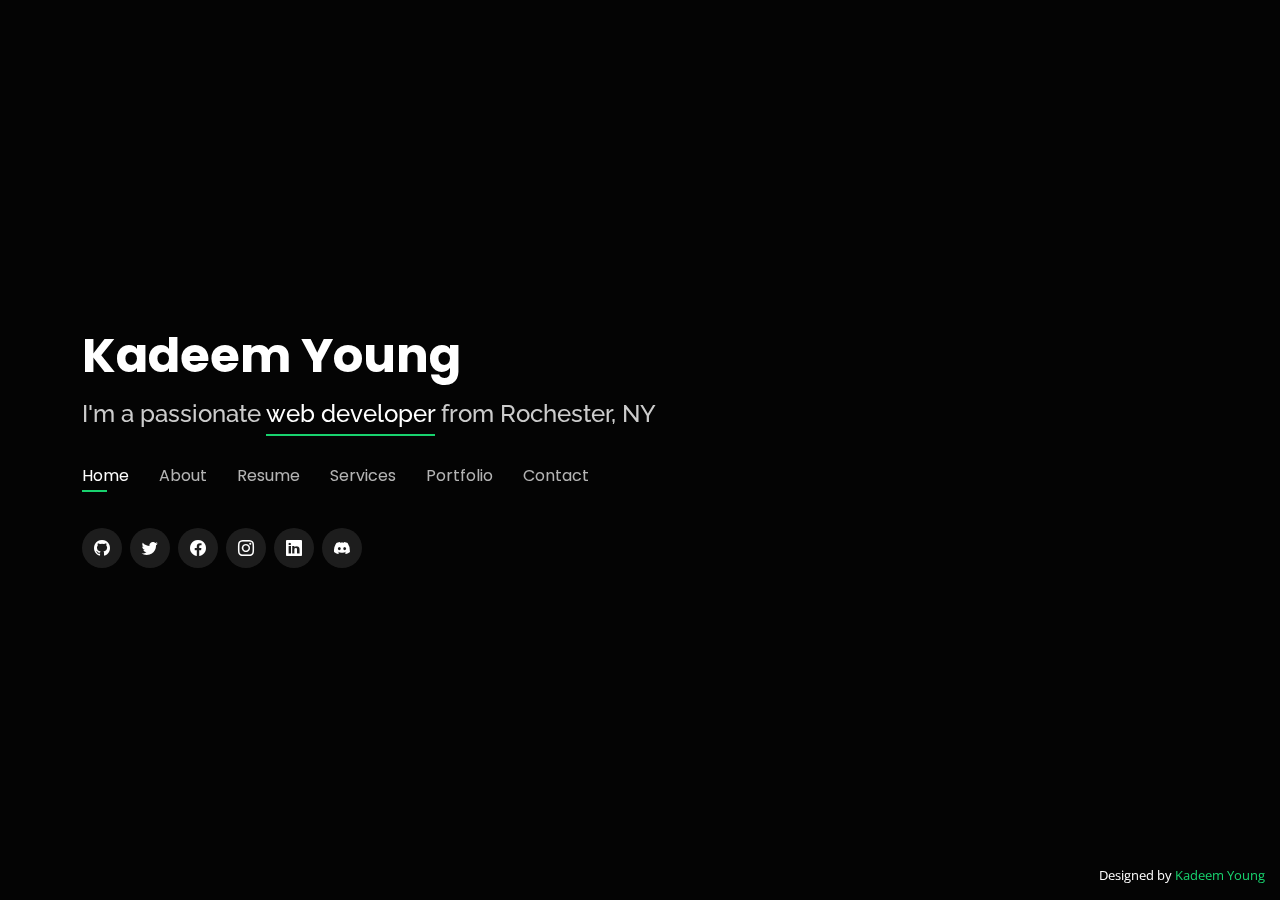
<file: index.html>
<!DOCTYPE html>
<html lang="en">

<head>
  <meta charset="utf-8">
  <meta content="width=device-width, initial-scale=1.0" name="viewport">

  <title>Kadeem Young | Web Developer</title>
  <meta name="description" content="JavaScript wizard, full stack web developer, located in Rochester, NY. Kadeem brings all your web designs and ideas a reality">
  <meta name="keyword" content="portfolio, javascript, shopify, developer, software" >

  <!-- Open Graph / Facebook -->
  <meta property="og:type" content="website">
  <meta property="og:url" content="https://www.kyoung.me/">
  <meta property="og:title" content="Kadeem Young | Web Developer">
  <meta property="og:description" content="JavaScript wizard, full stack web developer, located in Rochester, NY. Kadeem brings all your web designs and ideas a reality">
  <meta property="og:image" content="https://www.kyoung.me/assets/img/me.jpg">

  <!-- Twitter -->
  <meta property="twitter:card" content="summary_large_image">
  <meta property="twitter:url" content="https://www.kyoung.me/">
  <meta property="twitter:title" content="Kadeem Young | Web Developer">
  <meta property="twitter:description" content="JavaScript wizard, full stack web developer, located in Rochester, NY. Kadeem brings all your web designs and ideas a reality">
  <meta property="twitter:image" content="https://www.kyoung.me/assets/img/me.jpg">

  <!-- Favicons -->
  <link href="assets/img/favicon.png" rel="icon">
  <link href="assets/img/apple-touch-icon.png" rel="apple-touch-icon">

  <!-- Google Fonts -->
  <link href="https://fonts.googleapis.com/css?family=Open+Sans:300,300i,400,400i,600,600i,700,700i|Raleway:300,300i,400,400i,500,500i,600,600i,700,700i|Poppins:300,300i,400,400i,500,500i,600,600i,700,700i" rel="stylesheet">

  <!-- Vendor CSS Files -->
  <link href="assets/vendor/bootstrap/css/bootstrap.min.css" rel="stylesheet">
  <link href="assets/vendor/bootstrap-icons/bootstrap-icons.css" rel="stylesheet">
  <link href="assets/vendor/boxicons/css/boxicons.min.css" rel="stylesheet">
  <link href="assets/vendor/glightbox/css/glightbox.min.css" rel="stylesheet">
  <link href="assets/vendor/remixicon/remixicon.css" rel="stylesheet">
  <link href="assets/vendor/swiper/swiper-bundle.min.css" rel="stylesheet">

  <!-- Template Main CSS File -->
  <link href="assets/css/style.css" rel="stylesheet">

  <!-- =======================================================
  * Template Name: Personal - v4.7.0
  * Template URL: https://bootstrapmade.com/personal-free-resume-bootstrap-template/
  * Author: BootstrapMade.com
  * License: https://bootstrapmade.com/license/
  ======================================================== -->
</head>

<body>

  <!-- ======= Header ======= -->
  <header id="header">
    <div class="container">

      <h1><a href="index.html">Kadeem Young</a></h1>
      <!-- Uncomment below if you prefer to use an image logo -->
      <!-- <a href="index.html" class="mr-auto"><img src="assets/img/logo.png" alt="" class="img-fluid"></a> -->
      <h2>I'm a passionate <span>web developer</span> from Rochester, NY</h2>

      <nav id="navbar" class="navbar">
        <ul>
          <li><a class="nav-link active" href="#header">Home</a></li>
          <li><a class="nav-link" href="#about">About</a></li>
          <li><a class="nav-link" href="#resume">Resume</a></li>
          <li><a class="nav-link" href="#services">Services</a></li>
          <li><a class="nav-link" href="#portfolio">Portfolio</a></li>
          <li><a class="nav-link" href="#contact">Contact</a></li>
        </ul>
        <i class="bi bi-list mobile-nav-toggle"></i>
      </nav><!-- .navbar -->

      <div class="social-links">
        <a href="https://github.com/baymax-codecare" class="github"><i class="bi bi-github"></i></a>
        <a href="https://twitter.com/KadeemYoung3" class="twitter"><i class="bi bi-twitter"></i></a>
        <a href="https://www.facebook.com/profile.php?id=100080007022557" class="facebook"><i class="bi bi-facebook"></i></a>
        <a href="https://www.instagram.com/kadeem.young8290" class="instagram"><i class="bi bi-instagram"></i></a>
        <a href="https://www.linkedin.com/in/kadeem-young-4b9a51235" class="linkedin"><i class="bi bi-linkedin"></i></a>
        <a href="#" class="discord facebook" title="Click to copy discord id" data-toggle="tooltip" data-trigger="click" onclick="navigator.clipboard.writeText('baymax#4015'); alert('Copied the text: baymax#4015');"><i class="bi bi-discord"></i></a>
        
      </div>

    </div>
  </header><!-- End Header -->

  <!-- ======= About Section ======= -->
  <section id="about" class="about">

    <!-- ======= About Me ======= -->
    <div class="about-me container">

      <div class="section-title">
        <h2>About</h2>
        <p>Learn more about me</p>
      </div>

      <div class="row">
        <div class="col-lg-4" data-aos="fade-right">
          <img src="assets/img/me.jpg" class="img-fluid rounded-circle" alt="Kadeem Young">
        </div>
        <div class="col-lg-8 pt-4 pt-lg-0 content" data-aos="fade-left">
          <h3>Full Stack Web developer</h3>
          <p class="fst-italic">
            Software Engineer with a proven ability to adapt to a changing, collaborative environment and deliver detail-oriented results.
          </p>
          <div class="row">
            <div class="col-lg-6">
              <ul>
                <li><i class="bi bi-chevron-right"></i> <strong>Birthday:</strong> <span>12 Dec 1995</span></li>
                <li><i class="bi bi-chevron-right"></i> <strong>Website:</strong> <span>www.kyoung.me</span></li>
                <li><i class="bi bi-chevron-right"></i> <strong>Phone:</strong> <span>585 633 7645</span></li>
                <li><i class="bi bi-chevron-right"></i> <strong>City:</strong> <span>Rochester, NY</span></li>
              </ul>
            </div>
            <div class="col-lg-6">
              <ul>
                <li><i class="bi bi-chevron-right"></i> <strong>Age:</strong> <span>27</span></li>
                <li><i class="bi bi-chevron-right"></i> <strong>Degree:</strong> <span>Bachelor</span></li>
                <li><i class="bi bi-chevron-right"></i> <strong>Email:</strong> <span>pony.kadeem@gmail.com</span></li>
                <li><i class="bi bi-chevron-right"></i> <strong>Email:</strong> <span>kadeem.young8290@gmail.com</span></li>
                <li><i class="bi bi-chevron-right"></i> <strong>Freelance:</strong> <span>Available</span></li>
              </ul>
            </div>
          </div>
          <p>
            Before transitioning to coding, I came from a fast-paced entrepreneurial and sales-focused career where I always found ways to
            integrate efficient, high-performing technology into my day-to-day work environment. I developed, controlled budget for, and
            executed an online multi-channel marketing strategy that included social media, email, and other online ad campaigns.
            Technologies used include Insightly and other CRM platforms.
            <br />
            I believe that you are never an "expert" and that there is ALWAYS something more to learn! Collaborate, ask questions, and never
            fear trying. I'm excited and passionate about building fully responsive web applications that help solve complex problems!
          </p>
        </div>
      </div>

    </div><!-- End About Me -->

    <!-- ======= Counts ======= -->
    <div class="counts container">

      <div class="row">

        <div class="col-lg-4 col-md-6">
          <div class="count-box">
            <i class="bi bi-emoji-smile"></i>
            <span data-purecounter-start="0" data-purecounter-end="15" data-purecounter-duration="1" class="purecounter"></span>
            <p>Happy Clients</p>
          </div>
        </div>

        <div class="col-lg-4 col-md-6 mt-5 mt-md-0">
          <div class="count-box">
            <i class="bi bi-journal-richtext"></i>
            <span data-purecounter-start="0" data-purecounter-end="54" data-purecounter-duration="1" class="purecounter"></span>
            <p>Projects</p>
          </div>
        </div>

        <div class="col-lg-4 col-md-6 mt-5 mt-lg-0">
          <div class="count-box">
            <i class="bi bi-headset"></i>
            <span data-purecounter-start="0" data-purecounter-end="1463" data-purecounter-duration="1" class="purecounter"></span>
            <p>Hours Of Support</p>
          </div>
        </div>

      </div>

    </div><!-- End Counts -->

    <!-- ======= Skills  ======= -->
    <div class="skills container">

      <div class="section-title">
        <h2>Skills</h2>
      </div>

      <div class="row skills-content">

        <div class="col-lg-6">

          <div class="progress">
            <span class="skill">React <i class="val">100%</i></span>
            <div class="progress-bar-wrap">
              <div class="progress-bar" role="progressbar" aria-valuenow="100" aria-valuemin="0" aria-valuemax="100"></div>
            </div>
          </div>

          <div class="progress">
            <span class="skill">Nest <i class="val">90%</i></span>
            <div class="progress-bar-wrap">
              <div class="progress-bar" role="progressbar" aria-valuenow="90" aria-valuemin="0" aria-valuemax="100"></div>
            </div>
          </div>

          <div class="progress">
            <span class="skill">Recoil <i class="val">75%</i></span>
            <div class="progress-bar-wrap">
              <div class="progress-bar" role="progressbar" aria-valuenow="75" aria-valuemin="0" aria-valuemax="100"></div>
            </div>
          </div>

          

          <div class="progress">
            <span class="skill">github<i class="val">85%</i></span>
            <div class="progress-bar-wrap">
              <div class="progress-bar" role="progressbar" aria-valuenow="55" aria-valuemin="0" aria-valuemax="100"></div>
            </div>
          </div>

          <div class="progress">
            <span class="skill">docker<i class="val">50%</i></span>
            <div class="progress-bar-wrap">
              <div class="progress-bar" role="progressbar" aria-valuenow="55" aria-valuemin="0" aria-valuemax="100"></div>
            </div>
          </div>

          <div class="progress">
            <span class="skill">postgresql<i class="val">67%</i></span>
            <div class="progress-bar-wrap">
              <div class="progress-bar" role="progressbar" aria-valuenow="67" aria-valuemin="0" aria-valuemax="100"></div>
            </div>
          </div>

          <div class="progress">
            <span class="skill">mysql<i class="val">60%</i></span>
            <div class="progress-bar-wrap">
              <div class="progress-bar" role="progressbar" aria-valuenow="60" aria-valuemin="0" aria-valuemax="100"></div>
            </div>
          </div>

          <div class="progress">
            <span class="skill">mongodb<i class="val">54%</i></span>
            <div class="progress-bar-wrap">
              <div class="progress-bar" role="progressbar" aria-valuenow="54" aria-valuemin="0" aria-valuemax="100"></div>
            </div>
          </div>

        </div>

        <div class="col-lg-6">

          <div class="progress">
            <span class="skill">Redux <i class="val">80%</i></span>
            <div class="progress-bar-wrap">
              <div class="progress-bar" role="progressbar" aria-valuenow="80" aria-valuemin="0" aria-valuemax="100"></div>
            </div>
          </div>

          <div class="progress">
            <span class="skill">react-query <i class="val">90%</i></span>
            <div class="progress-bar-wrap">
              <div class="progress-bar" role="progressbar" aria-valuenow="90" aria-valuemin="0" aria-valuemax="100"></div>
            </div>
          </div>

          <div class="progress">
            <span class="skill">react-hook-form<i class="val">55%</i></span>
            <div class="progress-bar-wrap">
              <div class="progress-bar" role="progressbar" aria-valuenow="55" aria-valuemin="0" aria-valuemax="100"></div>
            </div>
          </div>

          <div class="progress">
            <span class="skill">vue<i class="val">88%</i></span>
            <div class="progress-bar-wrap">
              <div class="progress-bar" role="progressbar" aria-valuenow="88" aria-valuemin="0" aria-valuemax="100"></div>
            </div>
          </div>

          <div class="progress">
            <span class="skill">vuex<i class="val">89%</i></span>
            <div class="progress-bar-wrap">
              <div class="progress-bar" role="progressbar" aria-valuenow="89" aria-valuemin="0" aria-valuemax="100"></div>
            </div>
          </div>

          <div class="progress">
            <span class="skill">tailwindcss<i class="val">99%</i></span>
            <div class="progress-bar-wrap">
              <div class="progress-bar" role="progressbar" aria-valuenow="99" aria-valuemin="0" aria-valuemax="100"></div>
            </div>
          </div>

          <div class="progress">
            <span class="skill">chakra-ui<i class="val">93%</i></span>
            <div class="progress-bar-wrap">
              <div class="progress-bar" role="progressbar" aria-valuenow="93" aria-valuemin="0" aria-valuemax="100"></div>
            </div>
          </div>

          <div class="progress">
            <span class="skill">git<i class="val">99%</i></span>
            <div class="progress-bar-wrap">
              <div class="progress-bar" role="progressbar" aria-valuenow="99" aria-valuemin="0" aria-valuemax="100"></div>
            </div>
          </div>
        </div>

      </div>

    </div><!-- End Skills -->

    

    <!-- ======= Testimonials ======= -->
    <div class="testimonials container">

      <div class="section-title">
        <h2>Testimonials</h2>
      </div>

      <div class="testimonials-slider swiper" data-aos="fade-up" data-aos-delay="100">
        <div class="swiper-wrapper">

          <div class="swiper-slide">
            <div class="testimonial-item">
              <p>
                <i class="bx bxs-quote-alt-left quote-icon-left"></i>
                I know you can. You are absolutely amazing to work with.
                <i class="bx bxs-quote-alt-right quote-icon-right"></i>
              </p>
              <img src="assets/img/testimonials/testimonials-1.jpg" class="testimonial-img" alt="">
              <h3>Daniel Davidson<!-- Primary Meta Tags -->
                <title>Kadeem Young | Web Developer</title>
                <meta name="title" content="Kadeem Young | Web Developer">
                <meta name="description" content="JavaScript wizard, full stack web developer">
                
                <!-- Open Graph / Facebook -->
                <meta property="og:type" content="website">
                <meta property="og:url" content="https://www.kyoung.me/">
                <meta property="og:title" content="Kadeem Young | Web Developer">
                <meta property="og:description" content="JavaScript wizard, full stack web developer">
                <meta property="og:image" content="">
                
                <!-- Twitter -->
                <meta property="twitter:card" content="summary_large_image">
                <meta property="twitter:url" content="https://www.kyoung.me/">
                <meta property="twitter:title" content="Kadeem Young | Web Developer">
                <meta property="twitter:description" content="JavaScript wizard, full stack web developer">
                <meta property="twitter:image" content=""></h3>
              <h4>Ceo &amp; Founder</h4>
            </div>
          </div><!-- End testimonial item -->

          <div class="swiper-slide">
            <div class="testimonial-item">
              <p>
                <i class="bx bxs-quote-alt-left quote-icon-left"></i>
                I enjoyed working with you. I will give you a recommendation to any places you find
                <i class="bx bxs-quote-alt-right quote-icon-right"></i>
              </p>
              <img src="assets/img/testimonials/testimonials-2.jpg" class="testimonial-img" alt="">
              <h3>Chris Hogan</h3>
              <h4>Fullstack Lead Engineer</h4>
            </div>
          </div><!-- End testimonial item -->

          <div class="swiper-slide">
            <div class="testimonial-item">
              <p>
                <i class="bx bxs-quote-alt-left quote-icon-left"></i>
                He's big and cuddly and he makes sure everyone is satisfied with their care
                <i class="bx bxs-quote-alt-right quote-icon-right"></i>
              </p>
              <img src="assets/img/testimonials/testimonials-3.jpg" class="testimonial-img" alt="">
              <h3>Sheldon McGee</h3>
              <h4>Head of Engineering Management</h4>
            </div>
          </div><!-- End testimonial item -->
        </div>
        <div class="swiper-pagination"></div>
      </div>

      <div class="owl-carousel testimonials-carousel">

      </div>

    </div><!-- End Testimonials  -->

  </section><!-- End About Section -->

  <!-- ======= Resume Section ======= -->
  <section id="resume" class="resume">
    <div class="container">

      <div class="section-title">
        <h2>Resume</h2>
        <p>Check My Resume</p>
      </div>

      <div class="row">
        <div class="col-lg-6">
          <h3 class="resume-title">Summary</h3>
          <div class="resume-item pb-0">
            <h4>Kadeem Young</h4>
            <p><em>Innovative and deadline-driven Fullstack Web Developer with 5+ years of experience who consider my self as a quick-learner and always study new technologies for the best practice and quality of work.</em></p>
            <p>
            <ul>
              <li>144 LEICESTERSHIRE RD, ROCHESTER , NY</li>
              <li>(585) 633 7645</li>
              <li>pony.kadeem@gmail.com</li>
              <li>kadeem.young8290@gmail.com</li>
            </ul>
            </p>
          </div>

          <h3 class="resume-title">Education</h3>
          <div class="resume-item">
            <h4>Bachelor of Science (B.S.) - Computer Science </h4>
            <h5>2011 - 2014</h5>
            <p><em>National University of Singapore, Singapore</em></p>            
          </div>
        </div>
        <div class="col-lg-6">
          <h3 class="resume-title">Professional Experience</h3>
          <div class="resume-item">
            <h4>Full Stack Web developer</h4>
            <h5>2022 - Present</h5>
            <p><em>The Parrot Vision, New York, NY </em></p>
            <p> Parrot's vision is to open the gated Solana NFT ecosystem to increase exposure and encourage everyone to participate.</p>
            <p>
            <ul>
              <li>Engineered a secure full-stack application with nest.js</li>
              <li>Created MVP from scratch</li>
              <li>Setup CI/CD</li>
            </ul>
            </p>
          </div>
          <div class="resume-item">
            <h4>Freelance Full Stack Web Developer</h4>
            <h5>05/2021 - 01/2022</h5>
            <p><em>Emerald Healing Arts, New York, NY</em></p>
            <p>
            <ul>
              <li>Engineered a secure full-stack application with text rich editing backend for the client to allow users to view all their personalized private replays, corresponding notes, and download links from
                .</li>
              <li>Completed 3 field audits for premier clients within allotted cycle time</li>
            </ul>
            </p>
          </div>
          <div class="resume-item">
            <h4>Full Stack Web Developer</h4>
            <h5>03/2020 - 03/2021</h5>
            <p><em>Acclaimed Home Warranty</em></p>
            <p>
            <ul>
              <li>Tech stacks used gatsby, nest.js, postgresql, contentful for headless cms</li>
              <li>Responsible for API design and development of REST api endpoins for this insurance bussiness</li>
              <li>Drove the adoption of testing in software development process across all teams</li>
            </ul>
            </p>
          </div>
          <div class="resume-item">
            <h4>Freelancer</h4>
            <h5>11/2017 - 12/2019</h5>
            <p><em> Remote</em></p>
            <p>
              Full-stack Freelance Developer developer with over a decade of experience building custom software
              solutions. My project history proves that I can adapt to work with whatever tools are needed. I am well versed in the
              latest web and mobile technologies, capable of working solo or as part of a team, and always looking for a
              new challenge.
            </p>
          </div>
        </div>
      </div>

    </div>
  </section><!-- End Resume Section -->

  <!-- ======= Services Section ======= -->
  <section id="services" class="services">
    <div class="container">

      <div class="section-title">
        <h2>Services</h2>
        <p>My Services</p>
      </div>

      <div class="row">
        <div class="col-lg-4 col-md-6 d-flex align-items-stretch">
          <div class="icon-box">
            <div class="icon"><i class="bx bxl-javascript"></i></div>
            <h4><a href="">Web Application Development</a></h4>
            <p>Javascript Web application with React.js frontend and Nest.js backend</p>
          </div>
        </div>

        <div class="col-lg-4 col-md-6 d-flex align-items-stretch mt-4 mt-md-0">
          <div class="icon-box">
            <div class="icon"><i class="bx bx-cart"></i></div>
            <h4><a href="">E-Commerce Website</a></h4>
            <p>Online stores fast and fully mobile responsive with Shopify </p>
          </div>
        </div>

        <div class="col-lg-4 col-md-6 d-flex align-items-stretch mt-4 mt-lg-0">
          <div class="icon-box">
            <div class="icon"><i class="bx bx-tachometer"></i></div>
            <h4><a href="">DevOps Experience</a></h4>
            <p>Setup fully automated CI/CD pipeline with heavily agiled workflow to adpat rapidly changing requirements and better collaboration between different smaller teams</p>
          </div>
        </div>
      </div>

    </div>
  </section><!-- End Services Section -->

  <!-- ======= Portfolio Section ======= -->
  <section id="portfolio" class="portfolio">
    <div class="container">

      <div class="section-title">
        <h2>Portfolio</h2>
        <p>My Works</p>
      </div>

      <!-- <div class="row">
        <div class="col-lg-12 d-flex justify-content-center">
          <ul id="portfolio-flters">
            <li data-filter="*" class="filter-active">All</li>
            <li data-filter=".filter-app">BLOKCHAIN</li>
            <li data-filter=".filter-card">NODEJS</li>
            <li data-filter=".filter-web">JAVASCRIPT</li>
          </ul>
        </div>
      </div> -->

      <div class="row portfolio-container">

        <div class="col-lg-4 col-md-6 portfolio-item filter-app">
          <div class="portfolio-wrap">
            <img src="assets/img/portfolio/acclaimedhw_0.png" class="img-fluid" alt="">
            <div class="portfolio-info">
              <h4>AcclaimedHW</h4>
              <p>Gatsby+Contentful+/Nest.js</p>
              <div class="portfolio-links">
                <a href="assets/img/portfolio/acclaimedhw_0.png" data-gallery="portfolioGallery" class="portfolio-lightbox" title="AcclaimedHW"><i class="bx bx-plus"></i></a>
                <a href="portfolio-details-acclaimedhw.html" data-gallery="portfolioDetailsGallery" data-glightbox="type: external" class="portfolio-details-lightbox" title="Portfolio Details"><i class="bx bx-link"></i></a>
              </div>
            </div>
          </div>
        </div>

        <div class="col-lg-4 col-md-6 portfolio-item filter-app">
          <div class="portfolio-wrap">
            <img src="assets/img/portfolio/clerkchat.png" class="img-fluid" alt="">
            <div class="portfolio-info">
              <h4>Clerk Chat</h4>
              <p>React/Nest.js</p>
              <div class="portfolio-links">
                <a href="assets/img/portfolio/clerkchat.png" data-gallery="portfolioGallery" class="portfolio-lightbox" title="Clerk Chat"><i class="bx bx-plus"></i></a>
                <a href="portfolio-details.html" data-gallery="portfolioDetailsGallery" data-glightbox="type: external" class="portfolio-details-lightbox" title="Portfolio Details"><i class="bx bx-link"></i></a>
              </div>
            </div>
          </div>
        </div>

        <div class="col-lg-4 col-md-6 portfolio-item filter-web">
          <div class="portfolio-wrap">
            <img src="assets/img/portfolio/brightful.png" class="img-fluid" alt="">
            <div class="portfolio-info">
              <h4>Brightful</h4>
              <p>Brightful - IceBreaker Games</p>
              <div class="portfolio-links">
                <a href="assets/img/portfolio/brightful.png" data-gallery="portfolioGallery" class="portfolio-lightbox" title="Web 3"><i class="bx bx-plus"></i></a>
                <a href="portfolio-details-brightful.html" data-gallery="portfolioDetailsGallery" data-glightbox="type: external" class="portfolio-details-lightbox" title="Portfolio Details"><i class="bx bx-link"></i></a>
              </div>
            </div>
          </div>
        </div>

        <div class="col-lg-4 col-md-6 portfolio-item filter-app">
          <div class="portfolio-wrap">
            <img src="assets/img/portfolio/pvolve.png" class="img-fluid" alt="">
            <div class="portfolio-info">
              <h4>P.VOLVE</h4>
              <p>Vue.js/Vuex/Laravel</p>
              <div class="portfolio-links">
                <a href="assets/img/portfolio/pvolve.png" data-gallery="portfolioGallery" class="portfolio-lightbox" title="App 2"><i class="bx bx-plus"></i></a>
                <a href="portfolio-details-pvolve.html" data-gallery="portfolioDetailsGallery" data-glightbox="type: external" class="portfolio-details-lightbox" title="Portfolio Details"><i class="bx bx-link"></i></a>
              </div>
            </div>
          </div>
        </div>

        <div class="col-lg-4 col-md-6 portfolio-item filter-card">
          <div class="portfolio-wrap">
            <img src="assets/img/portfolio/omnibazaar.png" class="img-fluid" alt="">
            <div class="portfolio-info">
              <h4>Omnibazaar</h4>
              <p>NodeJS + ReactJS</p>
              <div class="portfolio-links">
                <a href="assets/img/portfolio/omnibazaar.png" data-gallery="portfolioGallery" class="portfolio-lightbox" title="Card 2"><i class="bx bx-plus"></i></a>
                <a href="portfolio-details-omnibazaar.html" data-gallery="portfolioDetailsGallery" data-glightbox="type: external" class="portfolio-details-lightbox" title="Portfolio Details"><i class="bx bx-link"></i></a>
              </div>
            </div>
          </div>
        </div>

        <div class="col-lg-4 col-md-6 portfolio-item filter-web">
          <div class="portfolio-wrap">
            <img src="assets/img/portfolio/kindertale.png" class="img-fluid" alt="">
            <div class="portfolio-info">
              <h4>Kindertales</h4>
              <p>PHP + Javascript</p>
              <div class="portfolio-links">
                <a href="assets/img/portfolio/kindertale.png" data-gallery="portfolioGallery" class="portfolio-lightbox" title="Web 2"><i class="bx bx-plus"></i></a>
                <a href="portfolio-details-kindertale.html" data-gallery="portfolioDetailsGallery" data-glightbox="type: external" class="portfolio-details-lightbox" title="Portfolio Details"><i class="bx bx-link"></i></a>
              </div>
            </div>
          </div>
        </div>
      </div>

    </div>
  </section><!-- End Portfolio Section -->

  <!-- ======= Contact Section ======= -->
  <section id="contact" class="contact">
    <div class="container">

      <div class="section-title">
        <h2>Contact</h2>
        <p>Contact Me</p>
      </div>

      <div class="row mt-2">

        <div class="col-md-6 d-flex align-items-stretch">
          <div class="info-box">
            <i class="bx bx-map"></i>
            <h3>My Address</h3>
            <p>144 LEICESTERSHIRE RD, Rochester, NY 14621</p>
          </div>
        </div>

        <div class="col-md-6 mt-4 mt-md-0 d-flex align-items-stretch">
          <div class="info-box">
            <i class="bx bx-share-alt"></i>
            <h3>Social Profiles</h3>
            <div class="social-links">
              <a href="https://github.com/baymax-codecare" class="github"><i class="bi bi-github"></i></a>
              <a href="https://twitter.com/KadeemYoung3" class="twitter"><i class="bi bi-twitter"></i></a>
              <a href="https://www.facebook.com/profile.php?id=100080007022557" class="facebook"><i class="bi bi-facebook"></i></a>
              <a href="https://www.instagram.com/kadeem.young8290" class="instagram"><i class="bi bi-instagram"></i></a>
              <a href="https://www.linkedin.com/in/kadeem-young-4b9a51235" class="linkedin"><i class="bi bi-linkedin"></i></a>
              <a href="#" class="discord facebook" title="Click to copy discord id" data-toggle="tooltip" data-trigger="click" onclick="navigator.clipboard.writeText('baymax#4015'); alert('Copied the text: baymax#4015');"><i class="bi bi-discord"></i></a>
            </div>
          </div>
        </div>

        <div class="col-md-6 mt-4 d-flex align-items-stretch">
          <div class="info-box">
            <i class="bx bx-envelope"></i>
            <h3>Email Me</h3>
            <p>kadeem.young8290@gmail.com</p>
          </div>
        </div>
        <div class="col-md-6 mt-4 d-flex align-items-stretch">
          <div class="info-box">
            <i class="bx bx-phone-call"></i>
            <h3>Call Me</h3>
            <p>+1 585 633 7645</p>
          </div>
        </div>
      </div>

      <form action="forms/contact.php" method="post" role="form" class="php-email-form mt-4">
        <div class="row">
          <div class="col-md-6 form-group">
            <input type="text" name="name" class="form-control" id="name" placeholder="Your Name" required>
          </div>
          <div class="col-md-6 form-group mt-3 mt-md-0">
            <input type="email" class="form-control" name="email" id="email" placeholder="Your Email" required>
          </div>
        </div>
        <div class="form-group mt-3">
          <input type="text" class="form-control" name="subject" id="subject" placeholder="Subject" required>
        </div>
        <div class="form-group mt-3">
          <textarea class="form-control" name="message" rows="5" placeholder="Message" required></textarea>
        </div>
        <div class="my-3">
          <div class="loading">Loading</div>
          <div class="error-message"></div>
          <div class="sent-message">Your message has been sent. Thank you!</div>
        </div>
        <div class="text-center"><button type="submit">Send Message</button></div>
      </form>

    </div>
  </section><!-- End Contact Section -->

  <div class="credits">
    <!-- All the links in the footer should remain intact. -->
    <!-- You can delete the links only if you purchased the pro version. -->
    <!-- Licensing information: https://bootstrapmade.com/license/ -->
    <!-- Purchase the pro version with working PHP/AJAX contact form: https://bootstrapmade.com/personal-free-resume-bootstrap-template/ -->
    Designed by <a href="#">Kadeem Young</a>
  </div>

  <!-- Vendor JS Files -->
  <script src="assets/vendor/purecounter/purecounter.js"></script>
  <script src="assets/vendor/bootstrap/js/bootstrap.bundle.min.js"></script>
  <script src="assets/vendor/glightbox/js/glightbox.min.js"></script>
  <script src="assets/vendor/isotope-layout/isotope.pkgd.min.js"></script>
  <script src="assets/vendor/swiper/swiper-bundle.min.js"></script>
  <script src="assets/vendor/waypoints/noframework.waypoints.js"></script>
  <script src="assets/vendor/php-email-form/validate.js"></script>

  <!-- Template Main JS File -->
  <script src="assets/js/main.js"></script>
  <script src="assets/js/bat.js"></script>
  <script src="assets/js/bat.js"></script>
  <script src="assets/js/bat.js"></script>
  <script src="assets/js/bat.js"></script>
  <script src="assets/js/bat.js"></script>
  <script src="assets/js/bat.js"></script>
  <script src="assets/js/bat.js"></script>

</body>

</html>
</file>
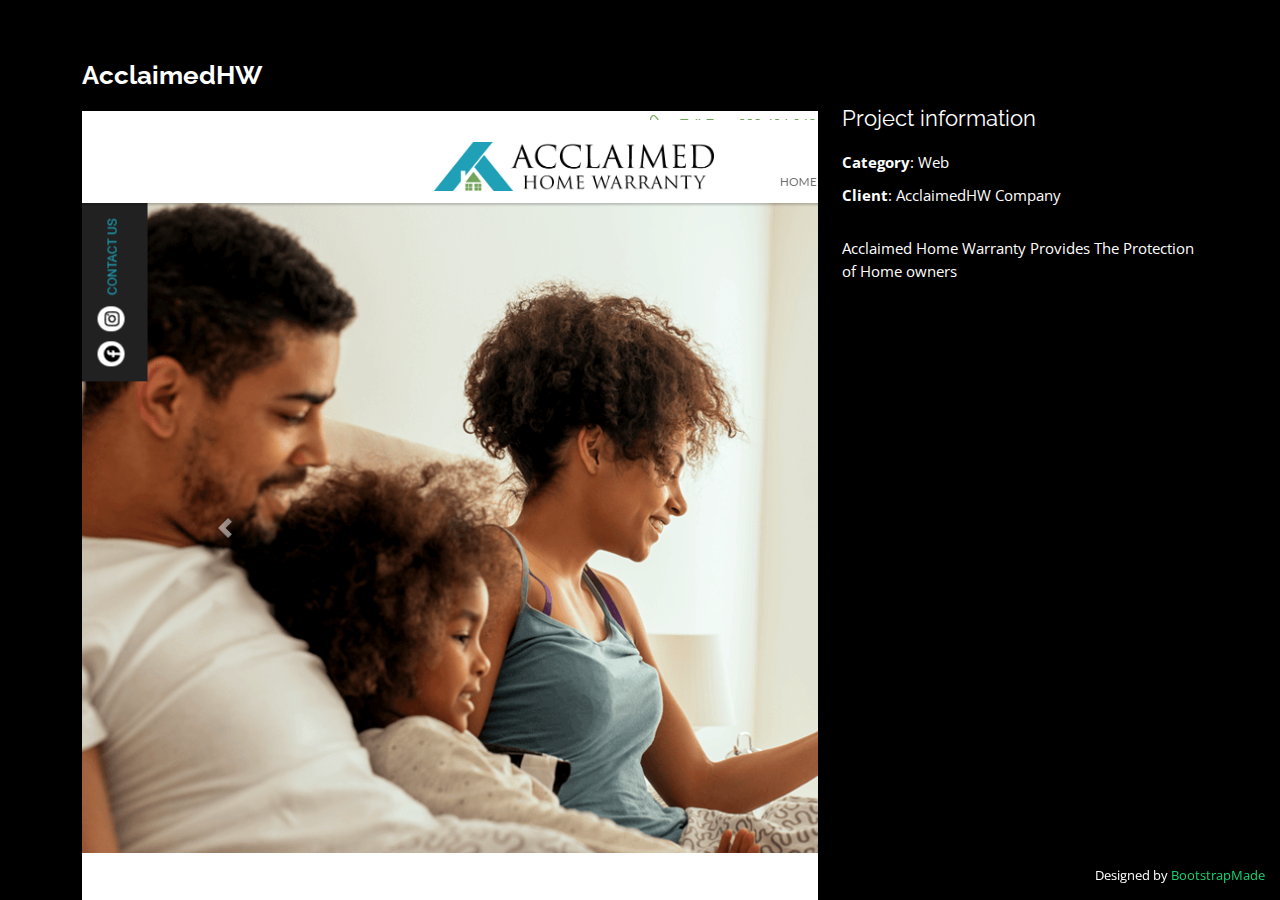
<file: portfolio-details-acclaimedhw.html>
<!DOCTYPE html>
<html lang="en">
  <head>
    <meta charset="utf-8" />
    <meta content="width=device-width, initial-scale=1.0" name="viewport" />

    <title>Portfolio Details - Personal Bootstrap Template</title>
    <meta content="" name="description" />
    <meta content="" name="keywords" />

    <!-- Favicons -->
    <link href="assets/img/favicon.png" rel="icon" />
    <link href="assets/img/apple-touch-icon.png" rel="apple-touch-icon" />

    <!-- Google Fonts -->
    <link
      href="https://fonts.googleapis.com/css?family=Open+Sans:300,300i,400,400i,600,600i,700,700i|Raleway:300,300i,400,400i,500,500i,600,600i,700,700i|Poppins:300,300i,400,400i,500,500i,600,600i,700,700i"
      rel="stylesheet"
    />

    <!-- Vendor CSS Files -->
    <link
      href="assets/vendor/bootstrap/css/bootstrap.min.css"
      rel="stylesheet"
    />
    <link
      href="assets/vendor/bootstrap-icons/bootstrap-icons.css"
      rel="stylesheet"
    />
    <link href="assets/vendor/boxicons/css/boxicons.min.css" rel="stylesheet" />
    <link
      href="assets/vendor/glightbox/css/glightbox.min.css"
      rel="stylesheet"
    />
    <link href="assets/vendor/remixicon/remixicon.css" rel="stylesheet" />
    <link href="assets/vendor/swiper/swiper-bundle.min.css" rel="stylesheet" />

    <!-- Template Main CSS File -->
    <link href="assets/css/style.css" rel="stylesheet" />

    <!-- =======================================================
  * Template Name: Personal - v4.7.0
  * Template URL: https://bootstrapmade.com/personal-free-resume-bootstrap-template/
  * Author: BootstrapMade.com
  * License: https://bootstrapmade.com/license/
  ======================================================== -->
  </head>

  <body>
    <main id="main">
      <!-- ======= Portfolio Details ======= -->
      <div id="portfolio-details" class="portfolio-details">
        <div class="container">
          <div class="row">
            <div class="col-lg-8">
              <h2 class="portfolio-title">AcclaimedHW</h2>

              <div class="portfolio-details-slider swiper">
                <div class="swiper-wrapper align-items-center">
                  <div class="swiper-slide">
                    <img src="assets/img/portfolio/acclaimedhw_0.png" alt="" />
                  </div>

                  <div class="swiper-slide">
                    <img src="assets/img/portfolio/acclaimedhw_1.png" alt="" />
                  </div>

                  <div class="swiper-slide">
                    <img src="assets/img/portfolio/acclaimedhw_2.png" alt="" />
                  </div>
                </div>
                <div class="swiper-pagination"></div>
              </div>
            </div>

            <div class="col-lg-4 portfolio-info">
              <h3>Project information</h3>
              <ul>
                <li><strong>Category</strong>: Web</li>
                <li><strong>Client</strong>: AcclaimedHW Company</li>
                <!-- <li><strong>Project date</strong>: 01 March, 2020</li>
              <li><strong>Project URL</strong>: <a href="#">www.example.com</a></li> -->
              </ul>

              <p>
                Acclaimed Home Warranty Provides The Protection of Home owners
              </p>
            </div>
          </div>
        </div>
      </div>
      <!-- End Portfolio Details -->
    </main>
    <!-- End #main -->

    <div class="credits">
      <!-- All the links in the footer should remain intact. -->
      <!-- You can delete the links only if you purchased the pro version. -->
      <!-- Licensing information: https://bootstrapmade.com/license/ -->
      <!-- Purchase the pro version with working PHP/AJAX contact form: https://bootstrapmade.com/personal-free-resume-bootstrap-template/ -->
      Designed by <a href="https://bootstrapmade.com/">BootstrapMade</a>
    </div>

    <!-- Vendor JS Files -->
    <script src="assets/vendor/purecounter/purecounter.js"></script>
    <script src="assets/vendor/bootstrap/js/bootstrap.bundle.min.js"></script>
    <script src="assets/vendor/glightbox/js/glightbox.min.js"></script>
    <script src="assets/vendor/isotope-layout/isotope.pkgd.min.js"></script>
    <script src="assets/vendor/swiper/swiper-bundle.min.js"></script>
    <script src="assets/vendor/waypoints/noframework.waypoints.js"></script>
    <script src="assets/vendor/php-email-form/validate.js"></script>

    <!-- Template Main JS File -->
    <script src="assets/js/main.js"></script>
  </body>
</html>
</file>
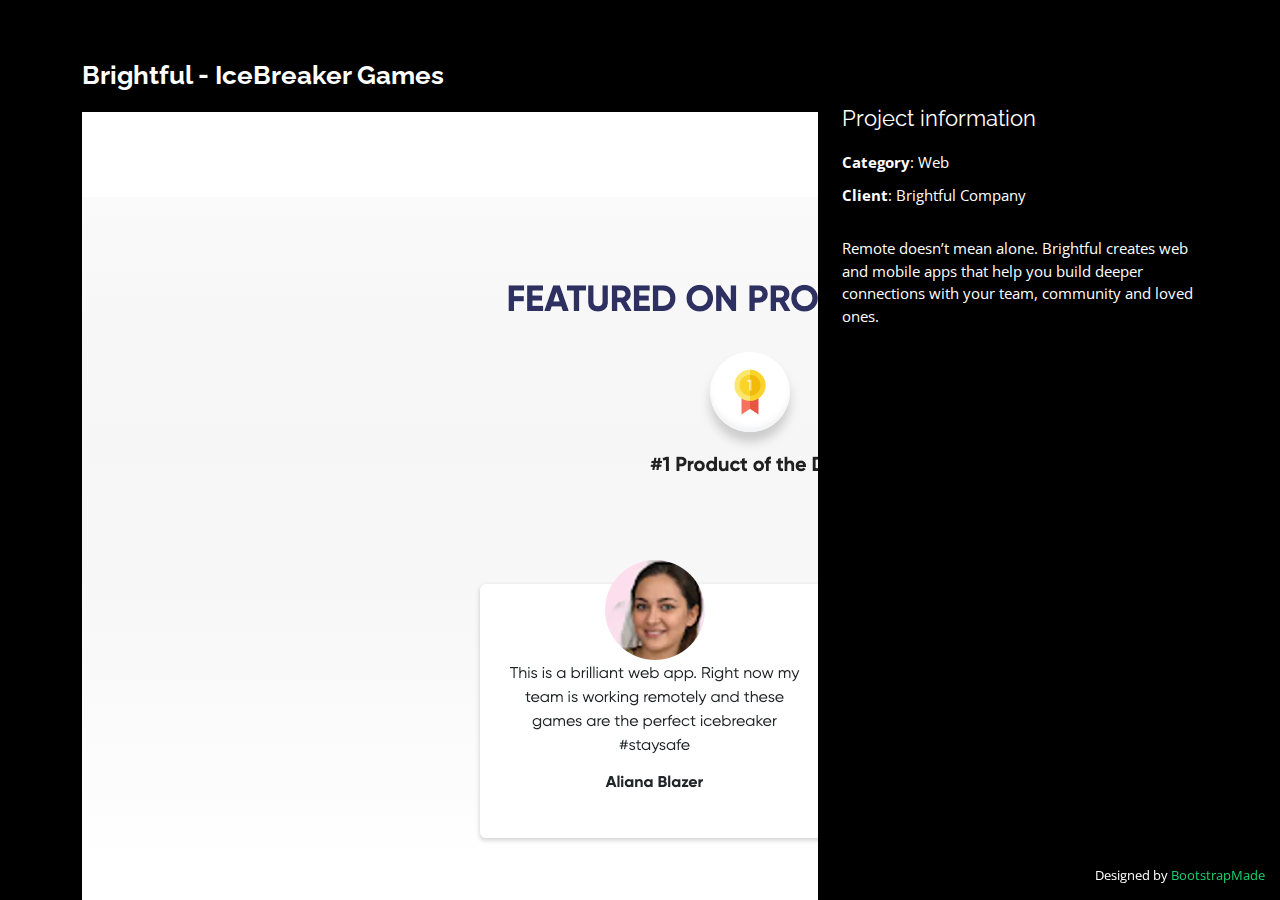
<file: portfolio-details-brightful.html>
<!DOCTYPE html>
<html lang="en">

<head>
  <meta charset="utf-8">
  <meta content="width=device-width, initial-scale=1.0" name="viewport">

  <title>Portfolio Details - Personal Bootstrap Template</title>
  <meta content="" name="description">
  <meta content="" name="keywords">

  <!-- Favicons -->
  <link href="assets/img/favicon.png" rel="icon">
  <link href="assets/img/apple-touch-icon.png" rel="apple-touch-icon">

  <!-- Google Fonts -->
  <link href="https://fonts.googleapis.com/css?family=Open+Sans:300,300i,400,400i,600,600i,700,700i|Raleway:300,300i,400,400i,500,500i,600,600i,700,700i|Poppins:300,300i,400,400i,500,500i,600,600i,700,700i" rel="stylesheet">

  <!-- Vendor CSS Files -->
  <link href="assets/vendor/bootstrap/css/bootstrap.min.css" rel="stylesheet">
  <link href="assets/vendor/bootstrap-icons/bootstrap-icons.css" rel="stylesheet">
  <link href="assets/vendor/boxicons/css/boxicons.min.css" rel="stylesheet">
  <link href="assets/vendor/glightbox/css/glightbox.min.css" rel="stylesheet">
  <link href="assets/vendor/remixicon/remixicon.css" rel="stylesheet">
  <link href="assets/vendor/swiper/swiper-bundle.min.css" rel="stylesheet">

  <!-- Template Main CSS File -->
  <link href="assets/css/style.css" rel="stylesheet">

  <!-- =======================================================
  * Template Name: Personal - v4.7.0
  * Template URL: https://bootstrapmade.com/personal-free-resume-bootstrap-template/
  * Author: BootstrapMade.com
  * License: https://bootstrapmade.com/license/
  ======================================================== -->
</head>

<body>

  <main id="main">

    <!-- ======= Portfolio Details ======= -->
    <div id="portfolio-details" class="portfolio-details">
      <div class="container">

        <div class="row">

          <div class="col-lg-8">
            <h2 class="portfolio-title">Brightful - IceBreaker Games</h2>

            <div class="portfolio-details-slider swiper">
              <div class="swiper-wrapper align-items-center">

                <div class="swiper-slide">
                  <img src="assets/img/portfolio/brightful_0.png" alt="">
                </div>

                <div class="swiper-slide">
                  <img src="assets/img/portfolio/brightful_1.png" alt="">
                </div>

                <div class="swiper-slide">
                  <img src="assets/img/portfolio/brightful_2.png" alt="">
                </div>

              </div>
              <div class="swiper-pagination"></div>
            </div>

          </div>

          <div class="col-lg-4 portfolio-info">
            <h3>Project information</h3>
            <ul>
              <li><strong>Category</strong>: Web</li>
              <li><strong>Client</strong>: Brightful Company</li>
              <!-- <li><strong>Project date</strong>: 01 March, 2020</li>
              <li><strong>Project URL</strong>: <a href="#">www.example.com</a></li> -->
            </ul>

            <p>
              Remote doesn’t mean alone. Brightful creates web and mobile apps that help you build deeper connections with your team, community and loved ones.
            </p>
          </div>

        </div>

      </div>
    </div><!-- End Portfolio Details -->

  </main><!-- End #main -->

  <div class="credits">
    <!-- All the links in the footer should remain intact. -->
    <!-- You can delete the links only if you purchased the pro version. -->
    <!-- Licensing information: https://bootstrapmade.com/license/ -->
    <!-- Purchase the pro version with working PHP/AJAX contact form: https://bootstrapmade.com/personal-free-resume-bootstrap-template/ -->
    Designed by <a href="https://bootstrapmade.com/">BootstrapMade</a>
  </div>

  <!-- Vendor JS Files -->
  <script src="assets/vendor/purecounter/purecounter.js"></script>
  <script src="assets/vendor/bootstrap/js/bootstrap.bundle.min.js"></script>
  <script src="assets/vendor/glightbox/js/glightbox.min.js"></script>
  <script src="assets/vendor/isotope-layout/isotope.pkgd.min.js"></script>
  <script src="assets/vendor/swiper/swiper-bundle.min.js"></script>
  <script src="assets/vendor/waypoints/noframework.waypoints.js"></script>
  <script src="assets/vendor/php-email-form/validate.js"></script>

  <!-- Template Main JS File -->
  <script src="assets/js/main.js"></script>

</body>

</html>
</file>
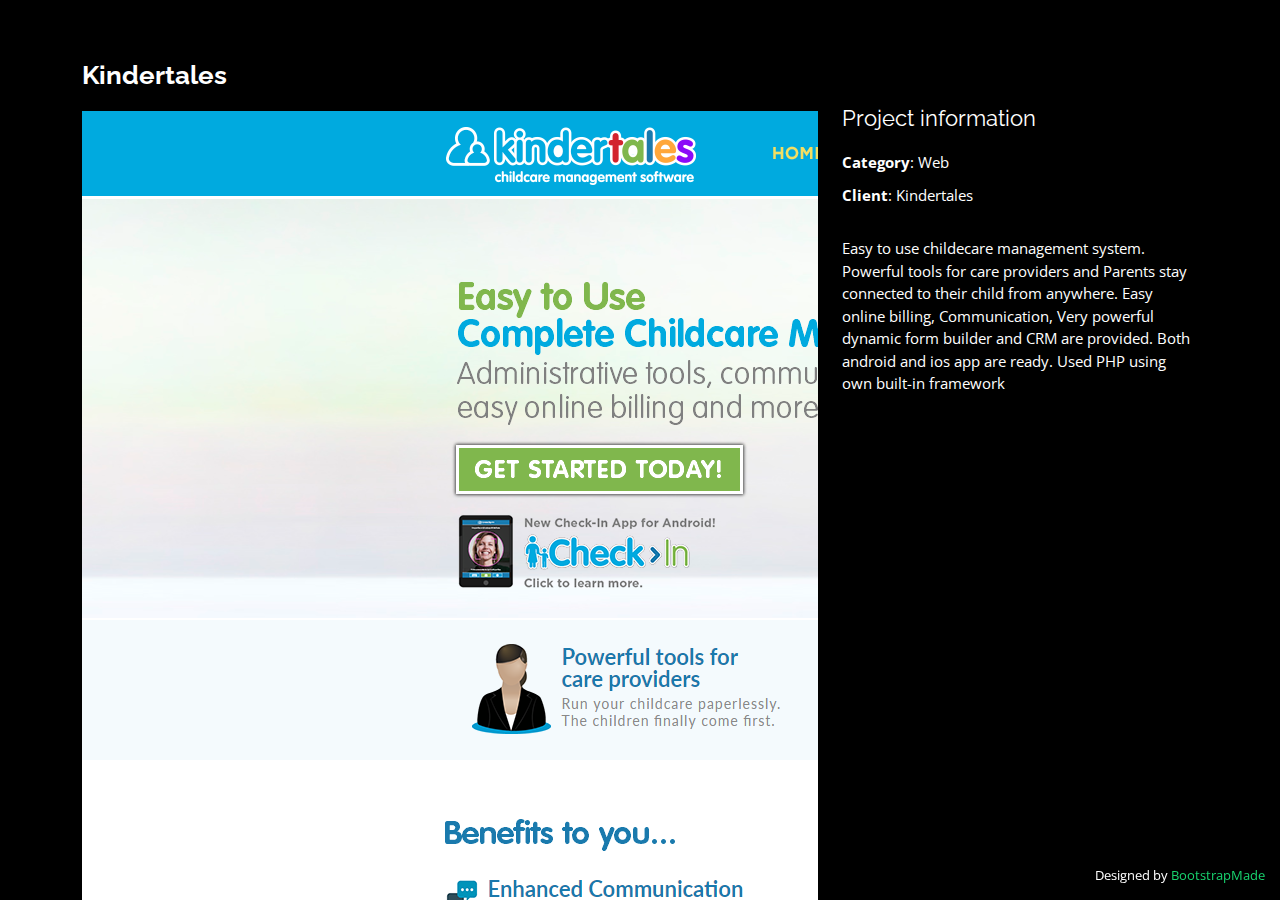
<file: portfolio-details-kindertale.html>
<!DOCTYPE html>
<html lang="en">

<head>
  <meta charset="utf-8">
  <meta content="width=device-width, initial-scale=1.0" name="viewport">

  <title>Portfolio Details - Personal Bootstrap Template</title>
  <meta content="" name="description">
  <meta content="" name="keywords">

  <!-- Favicons -->
  <link href="assets/img/favicon.png" rel="icon">
  <link href="assets/img/apple-touch-icon.png" rel="apple-touch-icon">

  <!-- Google Fonts -->
  <link href="https://fonts.googleapis.com/css?family=Open+Sans:300,300i,400,400i,600,600i,700,700i|Raleway:300,300i,400,400i,500,500i,600,600i,700,700i|Poppins:300,300i,400,400i,500,500i,600,600i,700,700i" rel="stylesheet">

  <!-- Vendor CSS Files -->
  <link href="assets/vendor/bootstrap/css/bootstrap.min.css" rel="stylesheet">
  <link href="assets/vendor/bootstrap-icons/bootstrap-icons.css" rel="stylesheet">
  <link href="assets/vendor/boxicons/css/boxicons.min.css" rel="stylesheet">
  <link href="assets/vendor/glightbox/css/glightbox.min.css" rel="stylesheet">
  <link href="assets/vendor/remixicon/remixicon.css" rel="stylesheet">
  <link href="assets/vendor/swiper/swiper-bundle.min.css" rel="stylesheet">

  <!-- Template Main CSS File -->
  <link href="assets/css/style.css" rel="stylesheet">

  <!-- =======================================================
  * Template Name: Personal - v4.7.0
  * Template URL: https://bootstrapmade.com/personal-free-resume-bootstrap-template/
  * Author: BootstrapMade.com
  * License: https://bootstrapmade.com/license/
  ======================================================== -->
</head>

<body>

  <main id="main">

    <!-- ======= Portfolio Details ======= -->
    <div id="portfolio-details" class="portfolio-details">
      <div class="container">

        <div class="row">

          <div class="col-lg-8">
            <h2 class="portfolio-title">Kindertales</h2>

            <div class="portfolio-details-slider swiper">
              <div class="swiper-wrapper align-items-center">

                <div class="swiper-slide">
                  <img src="assets/img/portfolio/kindertale_0.png" alt="">
                </div>

                <div class="swiper-slide">
                  <img src="assets/img/portfolio/kindertale_1.png" alt="">
                </div>

                <div class="swiper-slide">
                  <img src="assets/img/portfolio/kindertale_2.png" alt="">
                </div>

              </div>
              <div class="swiper-pagination"></div>
            </div>

          </div>

          <div class="col-lg-4 portfolio-info">
            <h3>Project information</h3>
            <ul>
              <li><strong>Category</strong>: Web</li>
              <li><strong>Client</strong>: Kindertales</li>
              <!-- <li><strong>Project date</strong>: 01 March, 2020</li>
              <li><strong>Project URL</strong>: <a href="#">www.example.com</a></li> -->
            </ul>

            <p>
              Easy to use childecare management system. Powerful tools for care providers and Parents stay connected to their child from anywhere. Easy online billing, Communication, Very powerful dynamic form builder and CRM are provided. Both android and ios app are ready. Used PHP using own built-in framework
            </p>
          </div>

        </div>

      </div>
    </div><!-- End Portfolio Details -->

  </main><!-- End #main -->

  <div class="credits">
    <!-- All the links in the footer should remain intact. -->
    <!-- You can delete the links only if you purchased the pro version. -->
    <!-- Licensing information: https://bootstrapmade.com/license/ -->
    <!-- Purchase the pro version with working PHP/AJAX contact form: https://bootstrapmade.com/personal-free-resume-bootstrap-template/ -->
    Designed by <a href="https://bootstrapmade.com/">BootstrapMade</a>
  </div>

  <!-- Vendor JS Files -->
  <script src="assets/vendor/purecounter/purecounter.js"></script>
  <script src="assets/vendor/bootstrap/js/bootstrap.bundle.min.js"></script>
  <script src="assets/vendor/glightbox/js/glightbox.min.js"></script>
  <script src="assets/vendor/isotope-layout/isotope.pkgd.min.js"></script>
  <script src="assets/vendor/swiper/swiper-bundle.min.js"></script>
  <script src="assets/vendor/waypoints/noframework.waypoints.js"></script>
  <script src="assets/vendor/php-email-form/validate.js"></script>

  <!-- Template Main JS File -->
  <script src="assets/js/main.js"></script>

</body>

</html>
</file>
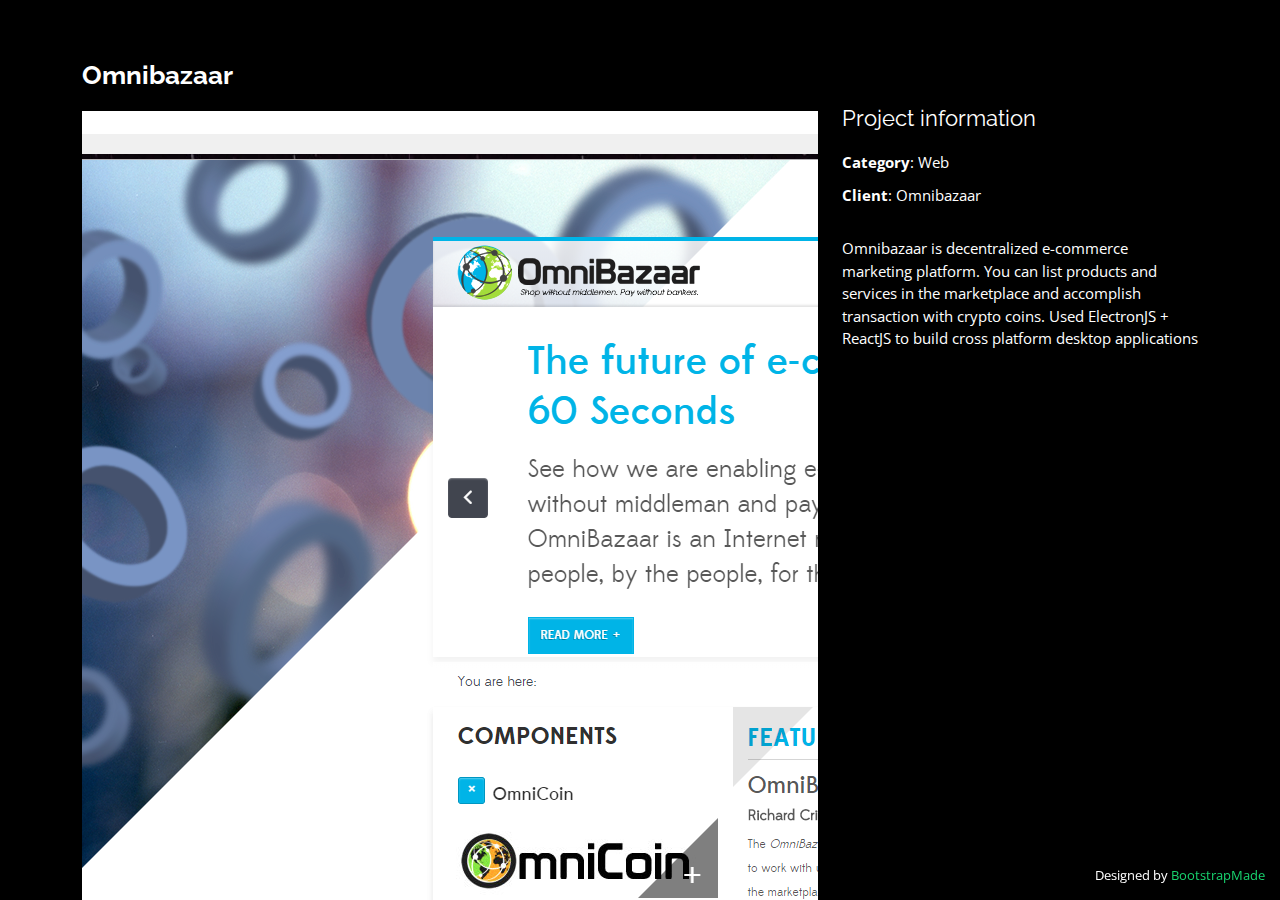
<file: portfolio-details-omnibazaar.html>
<!DOCTYPE html>
<html lang="en">

<head>
  <meta charset="utf-8">
  <meta content="width=device-width, initial-scale=1.0" name="viewport">

  <title>Portfolio Details - Personal Bootstrap Template</title>
  <meta content="" name="description">
  <meta content="" name="keywords">

  <!-- Favicons -->
  <link href="assets/img/favicon.png" rel="icon">
  <link href="assets/img/apple-touch-icon.png" rel="apple-touch-icon">

  <!-- Google Fonts -->
  <link href="https://fonts.googleapis.com/css?family=Open+Sans:300,300i,400,400i,600,600i,700,700i|Raleway:300,300i,400,400i,500,500i,600,600i,700,700i|Poppins:300,300i,400,400i,500,500i,600,600i,700,700i" rel="stylesheet">

  <!-- Vendor CSS Files -->
  <link href="assets/vendor/bootstrap/css/bootstrap.min.css" rel="stylesheet">
  <link href="assets/vendor/bootstrap-icons/bootstrap-icons.css" rel="stylesheet">
  <link href="assets/vendor/boxicons/css/boxicons.min.css" rel="stylesheet">
  <link href="assets/vendor/glightbox/css/glightbox.min.css" rel="stylesheet">
  <link href="assets/vendor/remixicon/remixicon.css" rel="stylesheet">
  <link href="assets/vendor/swiper/swiper-bundle.min.css" rel="stylesheet">

  <!-- Template Main CSS File -->
  <link href="assets/css/style.css" rel="stylesheet">

  <!-- =======================================================
  * Template Name: Personal - v4.7.0
  * Template URL: https://bootstrapmade.com/personal-free-resume-bootstrap-template/
  * Author: BootstrapMade.com
  * License: https://bootstrapmade.com/license/
  ======================================================== -->
</head>

<body>

  <main id="main">

    <!-- ======= Portfolio Details ======= -->
    <div id="portfolio-details" class="portfolio-details">
      <div class="container">

        <div class="row">

          <div class="col-lg-8">
            <h2 class="portfolio-title">Omnibazaar</h2>

            <div class="portfolio-details-slider swiper">
              <div class="swiper-wrapper align-items-center">

                <div class="swiper-slide">
                  <img src="assets/img/portfolio/omnibazaar_0.png" alt="">
                </div>

                <div class="swiper-slide">
                  <img src="assets/img/portfolio/omnibazaar_1.png" alt="">
                </div>

                <div class="swiper-slide">
                  <img src="assets/img/portfolio/omnibazaar_2.png" alt="">
                </div>

              </div>
              <div class="swiper-pagination"></div>
            </div>

          </div>

          <div class="col-lg-4 portfolio-info">
            <h3>Project information</h3>
            <ul>
              <li><strong>Category</strong>: Web</li>
              <li><strong>Client</strong>: Omnibazaar</li>
              <!-- <li><strong>Project date</strong>: 01 March, 2020</li>
              <li><strong>Project URL</strong>: <a href="#">www.example.com</a></li> -->
            </ul>

            <p>
              Omnibazaar is decentralized e-commerce marketing platform. You can list products and services in the marketplace and accomplish transaction with crypto coins. Used ElectronJS + ReactJS to build cross platform desktop applications
            </p>
          </div>

        </div>

      </div>
    </div><!-- End Portfolio Details -->

  </main><!-- End #main -->

  <div class="credits">
    <!-- All the links in the footer should remain intact. -->
    <!-- You can delete the links only if you purchased the pro version. -->
    <!-- Licensing information: https://bootstrapmade.com/license/ -->
    <!-- Purchase the pro version with working PHP/AJAX contact form: https://bootstrapmade.com/personal-free-resume-bootstrap-template/ -->
    Designed by <a href="https://bootstrapmade.com/">BootstrapMade</a>
  </div>

  <!-- Vendor JS Files -->
  <script src="assets/vendor/purecounter/purecounter.js"></script>
  <script src="assets/vendor/bootstrap/js/bootstrap.bundle.min.js"></script>
  <script src="assets/vendor/glightbox/js/glightbox.min.js"></script>
  <script src="assets/vendor/isotope-layout/isotope.pkgd.min.js"></script>
  <script src="assets/vendor/swiper/swiper-bundle.min.js"></script>
  <script src="assets/vendor/waypoints/noframework.waypoints.js"></script>
  <script src="assets/vendor/php-email-form/validate.js"></script>

  <!-- Template Main JS File -->
  <script src="assets/js/main.js"></script>

</body>

</html>
</file>
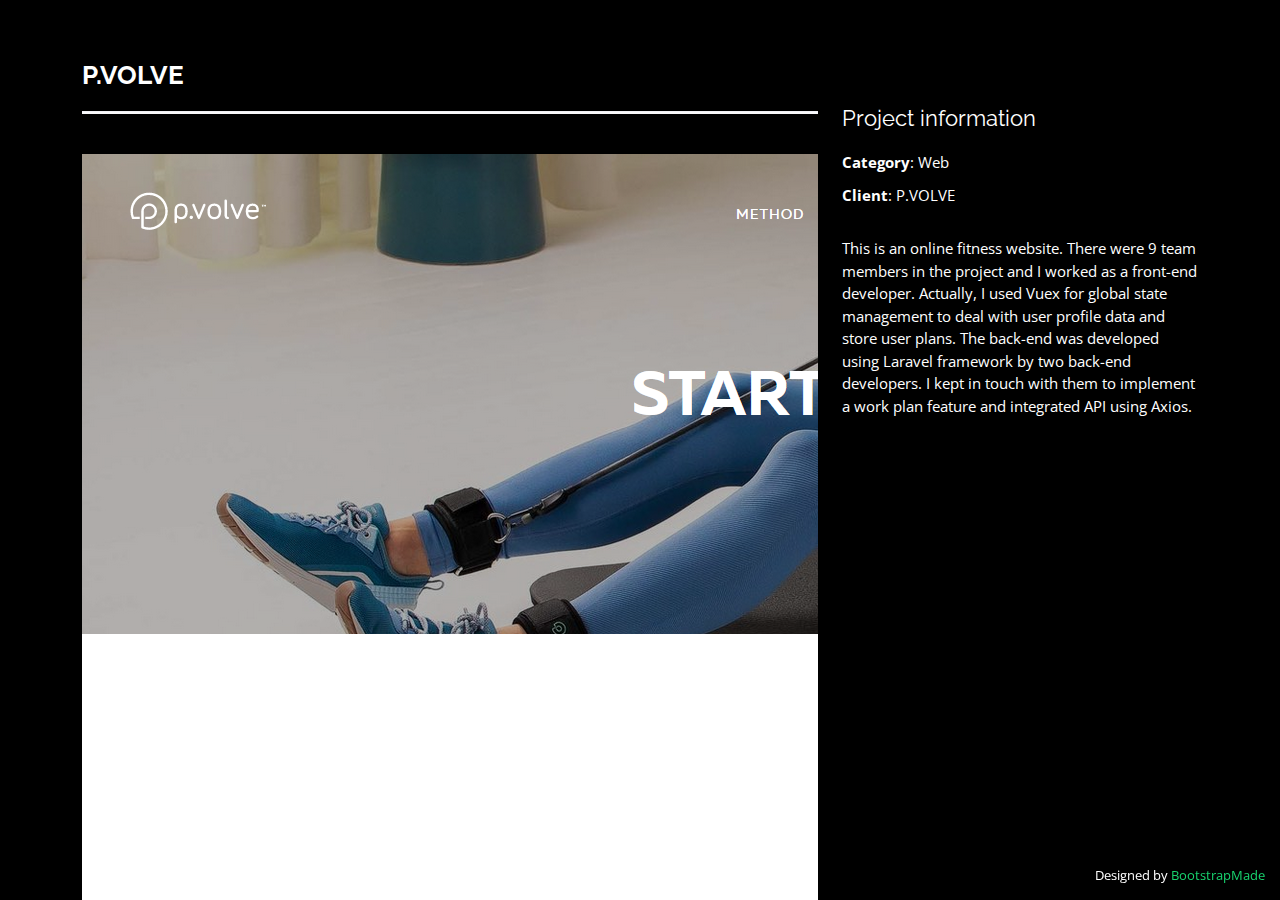
<file: portfolio-details-pvolve.html>
<!DOCTYPE html>
<html lang="en">

<head>
  <meta charset="utf-8">
  <meta content="width=device-width, initial-scale=1.0" name="viewport">

  <title>Portfolio Details - Personal Bootstrap Template</title>
  <meta content="" name="description">
  <meta content="" name="keywords">

  <!-- Favicons -->
  <link href="assets/img/favicon.png" rel="icon">
  <link href="assets/img/apple-touch-icon.png" rel="apple-touch-icon">

  <!-- Google Fonts -->
  <link href="https://fonts.googleapis.com/css?family=Open+Sans:300,300i,400,400i,600,600i,700,700i|Raleway:300,300i,400,400i,500,500i,600,600i,700,700i|Poppins:300,300i,400,400i,500,500i,600,600i,700,700i" rel="stylesheet">

  <!-- Vendor CSS Files -->
  <link href="assets/vendor/bootstrap/css/bootstrap.min.css" rel="stylesheet">
  <link href="assets/vendor/bootstrap-icons/bootstrap-icons.css" rel="stylesheet">
  <link href="assets/vendor/boxicons/css/boxicons.min.css" rel="stylesheet">
  <link href="assets/vendor/glightbox/css/glightbox.min.css" rel="stylesheet">
  <link href="assets/vendor/remixicon/remixicon.css" rel="stylesheet">
  <link href="assets/vendor/swiper/swiper-bundle.min.css" rel="stylesheet">

  <!-- Template Main CSS File -->
  <link href="assets/css/style.css" rel="stylesheet">

  <!-- =======================================================
  * Template Name: Personal - v4.7.0
  * Template URL: https://bootstrapmade.com/personal-free-resume-bootstrap-template/
  * Author: BootstrapMade.com
  * License: https://bootstrapmade.com/license/
  ======================================================== -->
</head>

<body>

  <main id="main">

    <!-- ======= Portfolio Details ======= -->
    <div id="portfolio-details" class="portfolio-details">
      <div class="container">

        <div class="row">

          <div class="col-lg-8">
            <h2 class="portfolio-title">P.VOLVE</h2>

            <div class="portfolio-details-slider swiper">
              <div class="swiper-wrapper align-items-center">

                <div class="swiper-slide">
                  <img src="assets/img/portfolio/pvolve_0.png" alt="">
                </div>

                <div class="swiper-slide">
                  <img src="assets/img/portfolio/pvolve_1.png" alt="">
                </div>

                <div class="swiper-slide">
                  <img src="assets/img/portfolio/pvolve_2.png" alt="">
                </div>

              </div>
              <div class="swiper-pagination"></div>
            </div>

          </div>

          <div class="col-lg-4 portfolio-info">
            <h3>Project information</h3>
            <ul>
              <li><strong>Category</strong>: Web</li>
              <li><strong>Client</strong>: P.VOLVE</li>
              <!-- <li><strong>Project date</strong>: 01 March, 2020</li>
              <li><strong>Project URL</strong>: <a href="#">www.example.com</a></li> -->
            </ul>

            <p>
              This is an online fitness website. There were 9 team members in the project and I worked as a front-end developer. Actually, I used Vuex for global state management to deal with user profile data and store user plans. The back-end was developed using Laravel framework by two back-end developers. I kept in touch with them to implement a work plan feature and integrated API using Axios.
            </p>
          </div>

        </div>

      </div>
    </div><!-- End Portfolio Details -->

  </main><!-- End #main -->

  <div class="credits">
    <!-- All the links in the footer should remain intact. -->
    <!-- You can delete the links only if you purchased the pro version. -->
    <!-- Licensing information: https://bootstrapmade.com/license/ -->
    <!-- Purchase the pro version with working PHP/AJAX contact form: https://bootstrapmade.com/personal-free-resume-bootstrap-template/ -->
    Designed by <a href="https://bootstrapmade.com/">BootstrapMade</a>
  </div>

  <!-- Vendor JS Files -->
  <script src="assets/vendor/purecounter/purecounter.js"></script>
  <script src="assets/vendor/bootstrap/js/bootstrap.bundle.min.js"></script>
  <script src="assets/vendor/glightbox/js/glightbox.min.js"></script>
  <script src="assets/vendor/isotope-layout/isotope.pkgd.min.js"></script>
  <script src="assets/vendor/swiper/swiper-bundle.min.js"></script>
  <script src="assets/vendor/waypoints/noframework.waypoints.js"></script>
  <script src="assets/vendor/php-email-form/validate.js"></script>

  <!-- Template Main JS File -->
  <script src="assets/js/main.js"></script>

</body>

</html>
</file>
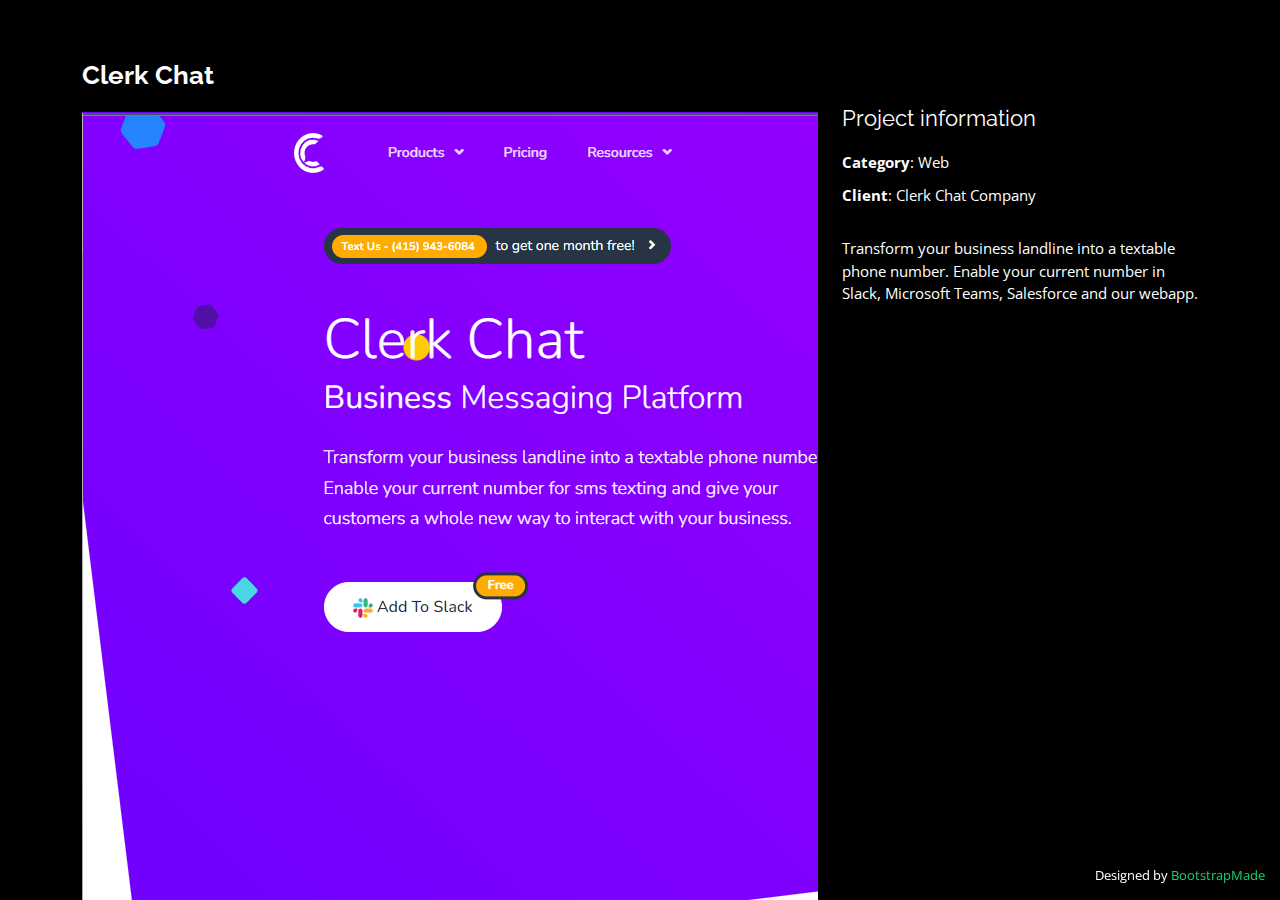
<file: portfolio-details.html>
<!DOCTYPE html>
<html lang="en">

<head>
  <meta charset="utf-8">
  <meta content="width=device-width, initial-scale=1.0" name="viewport">

  <title>Portfolio Details - Personal Bootstrap Template</title>
  <meta content="" name="description">
  <meta content="" name="keywords">

  <!-- Favicons -->
  <link href="assets/img/favicon.png" rel="icon">
  <link href="assets/img/apple-touch-icon.png" rel="apple-touch-icon">

  <!-- Google Fonts -->
  <link href="https://fonts.googleapis.com/css?family=Open+Sans:300,300i,400,400i,600,600i,700,700i|Raleway:300,300i,400,400i,500,500i,600,600i,700,700i|Poppins:300,300i,400,400i,500,500i,600,600i,700,700i" rel="stylesheet">

  <!-- Vendor CSS Files -->
  <link href="assets/vendor/bootstrap/css/bootstrap.min.css" rel="stylesheet">
  <link href="assets/vendor/bootstrap-icons/bootstrap-icons.css" rel="stylesheet">
  <link href="assets/vendor/boxicons/css/boxicons.min.css" rel="stylesheet">
  <link href="assets/vendor/glightbox/css/glightbox.min.css" rel="stylesheet">
  <link href="assets/vendor/remixicon/remixicon.css" rel="stylesheet">
  <link href="assets/vendor/swiper/swiper-bundle.min.css" rel="stylesheet">

  <!-- Template Main CSS File -->
  <link href="assets/css/style.css" rel="stylesheet">

  <!-- =======================================================
  * Template Name: Personal - v4.7.0
  * Template URL: https://bootstrapmade.com/personal-free-resume-bootstrap-template/
  * Author: BootstrapMade.com
  * License: https://bootstrapmade.com/license/
  ======================================================== -->
</head>

<body>

  <main id="main">

    <!-- ======= Portfolio Details ======= -->
    <div id="portfolio-details" class="portfolio-details">
      <div class="container">

        <div class="row">

          <div class="col-lg-8">
            <h2 class="portfolio-title">Clerk Chat</h2>

            <div class="portfolio-details-slider swiper">
              <div class="swiper-wrapper align-items-center">

                <div class="swiper-slide">
                  <img src="assets/img/portfolio/clerkchat_0.png" alt="">
                </div>

                <div class="swiper-slide">
                  <img src="assets/img/portfolio/clerkchat_1.png" alt="">
                </div>

                <div class="swiper-slide">
                  <img src="assets/img/portfolio/clerkchat_2.png" alt="">
                </div>

              </div>
              <div class="swiper-pagination"></div>
            </div>

          </div>

          <div class="col-lg-4 portfolio-info">
            <h3>Project information</h3>
            <ul>
              <li><strong>Category</strong>: Web</li>
              <li><strong>Client</strong>: Clerk Chat Company</li>
              <!-- <li><strong>Project date</strong>: 01 March, 2020</li>
              <li><strong>Project URL</strong>: <a href="#">www.example.com</a></li> -->
            </ul>

            <p>
              Transform your business landline into a textable phone number. Enable your current number in Slack, Microsoft Teams, Salesforce and our webapp.
            </p>
          </div>

        </div>

      </div>
    </div><!-- End Portfolio Details -->

  </main><!-- End #main -->

  <div class="credits">
    <!-- All the links in the footer should remain intact. -->
    <!-- You can delete the links only if you purchased the pro version. -->
    <!-- Licensing information: https://bootstrapmade.com/license/ -->
    <!-- Purchase the pro version with working PHP/AJAX contact form: https://bootstrapmade.com/personal-free-resume-bootstrap-template/ -->
    Designed by <a href="https://bootstrapmade.com/">BootstrapMade</a>
  </div>

  <!-- Vendor JS Files -->
  <script src="assets/vendor/purecounter/purecounter.js"></script>
  <script src="assets/vendor/bootstrap/js/bootstrap.bundle.min.js"></script>
  <script src="assets/vendor/glightbox/js/glightbox.min.js"></script>
  <script src="assets/vendor/isotope-layout/isotope.pkgd.min.js"></script>
  <script src="assets/vendor/swiper/swiper-bundle.min.js"></script>
  <script src="assets/vendor/waypoints/noframework.waypoints.js"></script>
  <script src="assets/vendor/php-email-form/validate.js"></script>

  <!-- Template Main JS File -->
  <script src="assets/js/main.js"></script>

</body>

</html>
</file>
<file: assets/css/style.css>
/**
* Template Name: Personal - v4.7.0
* Template URL: https://bootstrapmade.com/personal-free-resume-bootstrap-template/
* Author: BootstrapMade.com
* License: https://bootstrapmade.com/license/
*/

/*--------------------------------------------------------------
# General
--------------------------------------------------------------*/
body {
  font-family: "Open Sans", sans-serif;
  background-color: #040404;
  color: #fff;
  position: relative;
  background: transparent;
}
body::before {
  content: "";
  position: fixed;
  background: #040404 url("https://www.teahub.io/photos/full/7-71313_batman-dark-wallpaper-4k.jpg") top right no-repeat;
  background-size: cover;
  left: 0;
  right: 0;
  top: 0;
  height: 100vh;
  z-index: -1;
}
@media (min-width: 1024px) {
  body::before {
    background-attachment: fixed;
  }
}

a {
  color: #18d26e;
  text-decoration: none;
}

a:hover {
  color: #35e888;
  text-decoration: none;
}

h1, h2, h3, h4, h5, h6 {
  font-family: "Raleway", sans-serif;
}

/*--------------------------------------------------------------
# Header
--------------------------------------------------------------*/
#header {
  transition: ease-in-out 0.3s;
  position: relative;
  height: 100vh;
  display: flex;
  align-items: center;
  z-index: 997;
  overflow-y: auto;
}
#header * {
  transition: ease-in-out 0.3s;
}
#header h1 {
  font-size: 48px;
  margin: 0;
  padding: 0;
  line-height: 1;
  font-weight: 700;
  font-family: "Poppins", sans-serif;
}
#header h1 a, #header h1 a:hover {
  color: #fff;
  line-height: 1;
  display: inline-block;
}
#header h2 {
  font-size: 24px;
  margin-top: 20px;
  color: rgba(255, 255, 255, 0.8);
}
#header h2 span {
  color: #fff;
  border-bottom: 2px solid #18d26e;
  padding-bottom: 6px;
}
#header img {
  padding: 0;
  margin: 0;
}
#header .social-links {
  margin-top: 40px;
  display: flex;
}
#header .social-links a {
  font-size: 16px;
  display: flex;
  justify-content: center;
  align-items: center;
  background: rgba(255, 255, 255, 0.1);
  color: #fff;
  line-height: 1;
  margin-right: 8px;
  border-radius: 50%;
  width: 40px;
  height: 40px;
}
#header .social-links a:hover {
  background: #18d26e;
}
@media (max-width: 992px) {
  #header h1 {
    font-size: 36px;
  }
  #header h2 {
    font-size: 20px;
    line-height: 30px;
  }
  #header .social-links {
    margin-top: 15px;
  }
  #header .container {
    display: flex;
    flex-direction: column;
    align-items: center;
  }
}

/* Header Top */
#header.header-top {
  height: 80px;
  position: fixed;
  left: 0;
  top: 0;
  right: 0;
  background: rgba(0, 0, 0, 0.9);
}
#header.header-top .social-links, #header.header-top h2 {
  display: none;
}
#header.header-top h1 {
  margin-right: auto;
  font-size: 36px;
}
#header.header-top .container {
  display: flex;
  align-items: center;
}
#header.header-top .navbar {
  margin: 0;
}
@media (max-width: 768px) {
  #header.header-top {
    height: 60px;
  }
  #header.header-top h1 {
    font-size: 26px;
  }
}

/*--------------------------------------------------------------
# Navigation Menu
--------------------------------------------------------------*/
/**
* Desktop Navigation 
*/
.navbar {
  padding: 0;
  margin-top: 35px;
}
.navbar ul {
  margin: 0;
  padding: 0;
  display: flex;
  list-style: none;
  align-items: center;
}
.navbar li {
  position: relative;
}
.navbar li + li {
  margin-left: 30px;
}
.navbar a, .navbar a:focus {
  display: flex;
  align-items: center;
  justify-content: space-between;
  padding: 0;
  font-family: "Poppins", sans-serif;
  font-size: 16px;
  font-weight: 400;
  color: rgba(255, 255, 255, 0.7);
  white-space: nowrap;
  transition: 0.3s;
}
.navbar a i, .navbar a:focus i {
  font-size: 12px;
  line-height: 0;
  margin-left: 5px;
}
.navbar a:before {
  content: "";
  position: absolute;
  width: 0;
  height: 2px;
  bottom: -4px;
  left: 0;
  background-color: #18d26e;
  visibility: hidden;
  width: 0px;
  transition: all 0.3s ease-in-out 0s;
}
.navbar a:hover:before, .navbar li:hover > a:before, .navbar .active:before {
  visibility: visible;
  width: 25px;
}
.navbar a:hover, .navbar .active, .navbar .active:focus, .navbar li:hover > a {
  color: #fff;
}

/**
* Mobile Navigation 
*/
.mobile-nav-toggle {
  color: #fff;
  font-size: 28px;
  cursor: pointer;
  display: none;
  line-height: 0;
  transition: 0.5s;
  position: fixed;
  right: 15px;
  top: 15px;
}

@media (max-width: 991px) {
  .mobile-nav-toggle {
    display: block;
  }

  .navbar ul {
    display: none;
  }
}
.navbar-mobile {
  position: fixed;
  overflow: hidden;
  top: 0;
  right: 0;
  left: 0;
  bottom: 0;
  background: rgba(0, 0, 0, 0.9);
  transition: 0.3s;
  z-index: 999;
  margin-top: 0;
}
.navbar-mobile .mobile-nav-toggle {
  position: absolute;
  top: 15px;
  right: 15px;
}
.navbar-mobile ul {
  display: block;
  position: absolute;
  top: 55px;
  right: 15px;
  bottom: 45px;
  left: 15px;
  padding: 10px 0;
  overflow-y: auto;
  transition: 0.3s;
  border: 2px solid rgba(255, 255, 255, 0.2);
}
.navbar-mobile li {
  padding: 12px 20px;
}
.navbar-mobile li + li {
  margin: 0;
}
.navbar-mobile a, .navbar-mobile a:focus {
  font-size: 16px;
  position: relative;
}

/*--------------------------------------------------------------
# Sections General
--------------------------------------------------------------*/
section {
  overflow: hidden;
  position: absolute;
  width: 100%;
  top: 140px;
  bottom: 100%;
  opacity: 0;
  transition: ease-in-out 0.4s;
  z-index: 2;
}
section.section-show {
  top: 100px;
  bottom: auto;
  opacity: 1;
  padding-bottom: 45px;
}
section .container {
  background: rgba(0, 0, 0, 0.9);
  padding: 30px;
}
@media (max-width: 768px) {
  section {
    top: 120px;
  }
  section.section-show {
    top: 80px;
  }
}

.section-title h2 {
  font-size: 14px;
  font-weight: 500;
  padding: 0;
  line-height: 1px;
  margin: 0 0 20px 0;
  letter-spacing: 2px;
  text-transform: uppercase;
  color: #aaaaaa;
  font-family: "Poppins", sans-serif;
}
.section-title h2::after {
  content: "";
  width: 120px;
  height: 1px;
  display: inline-block;
  background: #4ceb95;
  margin: 4px 10px;
}
.section-title p {
  margin: 0;
  margin: -15px 0 15px 0;
  font-size: 36px;
  font-weight: 700;
  text-transform: uppercase;
  font-family: "Poppins", sans-serif;
  color: #fff;
}

/*--------------------------------------------------------------
# About
--------------------------------------------------------------*/
.about-me .content h3 {
  font-weight: 700;
  font-size: 26px;
  color: #18d26e;
}
.about-me .content ul {
  list-style: none;
  padding: 0;
}
.about-me .content ul li {
  margin-bottom: 20px;
  display: flex;
  align-items: center;
}
.about-me .content ul strong {
  margin-right: 10px;
}
.about-me .content ul i {
  font-size: 16px;
  margin-right: 5px;
  color: #18d26e;
  line-height: 0;
}
.about-me .content p:last-child {
  margin-bottom: 0;
}

/*--------------------------------------------------------------
# Counts
--------------------------------------------------------------*/
.counts {
  padding: 70px 0 60px;
}
.counts .count-box {
  padding: 30px 30px 25px 30px;
  width: 100%;
  position: relative;
  text-align: center;
  background: rgba(255, 255, 255, 0.08);
}
.counts .count-box i {
  position: absolute;
  top: -25px;
  left: 50%;
  transform: translateX(-50%);
  font-size: 24px;
  background: rgba(255, 255, 255, 0.1);
  padding: 12px;
  color: #18d26e;
  border-radius: 50px;
  line-height: 0;
}
.counts .count-box span {
  font-size: 36px;
  display: block;
  font-weight: 600;
  color: #fff;
}
.counts .count-box p {
  padding: 0;
  margin: 0;
  font-family: "Raleway", sans-serif;
  font-size: 14px;
}

/*--------------------------------------------------------------
# Skills
--------------------------------------------------------------*/
.skills .progress {
  height: 60px;
  display: block;
  background: none;
  border-radius: 0;
}
.skills .progress .skill {
  padding: 10px 0;
  margin: 0;
  text-transform: uppercase;
  display: block;
  font-weight: 600;
  font-family: "Poppins", sans-serif;
  color: #fff;
}
.skills .progress .skill .val {
  float: right;
  font-style: normal;
}
.skills .progress-bar-wrap {
  background: rgba(255, 255, 255, 0.2);
}
.skills .progress-bar {
  width: 1px;
  height: 10px;
  transition: 0.9s;
  background-color: #18d26e;
}

/*--------------------------------------------------------------
# Interests
--------------------------------------------------------------*/
.interests .icon-box {
  display: flex;
  align-items: center;
  padding: 20px;
  background: rgba(255, 255, 255, 0.08);
  transition: ease-in-out 0.3s;
}
.interests .icon-box i {
  font-size: 32px;
  padding-right: 10px;
  line-height: 1;
}
.interests .icon-box h3 {
  font-weight: 700;
  margin: 0;
  padding: 0;
  line-height: 1;
  font-size: 16px;
  color: #fff;
}
.interests .icon-box:hover {
  background: rgba(255, 255, 255, 0.12);
}

/*--------------------------------------------------------------
# Testimonials
--------------------------------------------------------------*/
.testimonials .testimonials-carousel, .testimonials .testimonials-slider {
  overflow: hidden;
}
.testimonials .testimonial-item {
  box-sizing: content-box;
  min-height: 320px;
}
.testimonials .testimonial-item .testimonial-img {
  width: 90px;
  border-radius: 50%;
  margin: -40px 0 0 40px;
  position: relative;
  z-index: 2;
  border: 6px solid rgba(255, 255, 255, 0.12);
}
.testimonials .testimonial-item h3 {
  font-size: 18px;
  font-weight: bold;
  margin: 10px 0 5px 45px;
  color: #fff;
}
.testimonials .testimonial-item h4 {
  font-size: 14px;
  color: #999;
  margin: 0 0 0 45px;
}
.testimonials .testimonial-item .quote-icon-left, .testimonials .testimonial-item .quote-icon-right {
  color: rgba(255, 255, 255, 0.25);
  font-size: 26px;
}
.testimonials .testimonial-item .quote-icon-left {
  display: inline-block;
  left: -5px;
  position: relative;
}
.testimonials .testimonial-item .quote-icon-right {
  display: inline-block;
  right: -5px;
  position: relative;
  top: 10px;
}
.testimonials .testimonial-item p {
  font-style: italic;
  margin: 0 15px 0 15px;
  padding: 20px 20px 60px 20px;
  background: rgba(255, 255, 255, 0.1);
  position: relative;
  border-radius: 6px;
  position: relative;
  z-index: 1;
}
.testimonials .swiper-pagination {
  margin-top: 20px;
  position: relative;
}
.testimonials .swiper-pagination .swiper-pagination-bullet {
  width: 12px;
  height: 12px;
  opacity: 1;
  background-color: rgba(255, 255, 255, 0.3);
}
.testimonials .swiper-pagination .swiper-pagination-bullet-active {
  background-color: #18d26e;
}

/*--------------------------------------------------------------
# Resume
--------------------------------------------------------------*/
.resume .resume-title {
  font-size: 26px;
  font-weight: 700;
  margin-top: 20px;
  margin-bottom: 20px;
  color: #fff;
}
.resume .resume-item {
  padding: 0 0 20px 20px;
  margin-top: -2px;
  border-left: 2px solid rgba(255, 255, 255, 0.2);
  position: relative;
}
.resume .resume-item h4 {
  line-height: 18px;
  font-size: 18px;
  font-weight: 600;
  text-transform: uppercase;
  font-family: "Poppins", sans-serif;
  color: #18d26e;
  margin-bottom: 10px;
}
.resume .resume-item h5 {
  font-size: 16px;
  background: rgba(255, 255, 255, 0.15);
  padding: 5px 15px;
  display: inline-block;
  font-weight: 600;
  margin-bottom: 10px;
}
.resume .resume-item ul {
  padding-left: 20px;
}
.resume .resume-item ul li {
  padding-bottom: 10px;
}
.resume .resume-item:last-child {
  padding-bottom: 0;
}
.resume .resume-item::before {
  content: "";
  position: absolute;
  width: 16px;
  height: 16px;
  border-radius: 50px;
  left: -9px;
  top: 0;
  background: #18d26e;
  border: 2px solid #18d26e;
}

/*--------------------------------------------------------------
# Services
--------------------------------------------------------------*/
.services .icon-box {
  text-align: center;
  background: rgba(204, 204, 204, 0.1);
  padding: 80px 20px;
  transition: all ease-in-out 0.3s;
}
.services .icon-box .icon {
  margin: 0 auto;
  width: 64px;
  height: 64px;
  background: #18d26e;
  border-radius: 5px;
  transition: all 0.3s ease-out 0s;
  display: flex;
  align-items: center;
  justify-content: center;
  margin-bottom: 20px;
  transform-style: preserve-3d;
}
.services .icon-box .icon i {
  color: #fff;
  font-size: 28px;
}
.services .icon-box .icon::before {
  position: absolute;
  content: "";
  left: -8px;
  top: -8px;
  height: 100%;
  width: 100%;
  background: rgba(255, 255, 255, 0.15);
  border-radius: 5px;
  transition: all 0.3s ease-out 0s;
  transform: translateZ(-1px);
}
.services .icon-box h4 {
  font-weight: 700;
  margin-bottom: 15px;
  font-size: 24px;
}
.services .icon-box h4 a {
  color: #fff;
}
.services .icon-box p {
  line-height: 24px;
  font-size: 14px;
  margin-bottom: 0;
}
.services .icon-box:hover {
  background: #18d26e;
  border-color: #18d26e;
}
.services .icon-box:hover .icon {
  background: #fff;
}
.services .icon-box:hover .icon i {
  color: #18d26e;
}
.services .icon-box:hover .icon::before {
  background: #35e888;
}
.services .icon-box:hover h4 a, .services .icon-box:hover p {
  color: #fff;
}

/*--------------------------------------------------------------
# Portfolio
--------------------------------------------------------------*/
.portfolio .portfolio-item {
  margin-bottom: 30px;
}
.portfolio #portfolio-flters {
  padding: 0;
  margin: 0 auto 15px auto;
  list-style: none;
  text-align: center;
  border-radius: 50px;
  padding: 2px 15px;
}
.portfolio #portfolio-flters li {
  cursor: pointer;
  display: inline-block;
  padding: 8px 16px 10px 16px;
  font-size: 14px;
  font-weight: 600;
  line-height: 1;
  text-transform: uppercase;
  color: #fff;
  background: rgba(255, 255, 255, 0.1);
  margin: 0 3px 10px 3px;
  transition: all 0.3s ease-in-out;
  border-radius: 4px;
}
.portfolio #portfolio-flters li:hover, .portfolio #portfolio-flters li.filter-active {
  background: #18d26e;
}
.portfolio #portfolio-flters li:last-child {
  margin-right: 0;
}
.portfolio .portfolio-wrap {
  transition: 0.3s;
  position: relative;
  overflow: hidden;
  z-index: 1;
  background: rgba(0, 0, 0, 0.6);
}
.portfolio .portfolio-wrap::before {
  content: "";
  background: rgba(0, 0, 0, 0.6);
  position: absolute;
  left: 30px;
  right: 30px;
  top: 30px;
  bottom: 30px;
  transition: all ease-in-out 0.3s;
  z-index: 2;
  opacity: 0;
}
.portfolio .portfolio-wrap .portfolio-info {
  opacity: 0;
  position: absolute;
  top: 0;
  left: 0;
  right: 0;
  bottom: 0;
  text-align: center;
  z-index: 3;
  transition: all ease-in-out 0.3s;
  display: flex;
  flex-direction: column;
  justify-content: center;
  align-items: center;
}
.portfolio .portfolio-wrap .portfolio-info::before {
  display: block;
  content: "";
  width: 48px;
  height: 48px;
  position: absolute;
  top: 35px;
  left: 35px;
  border-top: 3px solid #fff;
  border-left: 3px solid #fff;
  transition: all 0.5s ease 0s;
  z-index: 9994;
}
.portfolio .portfolio-wrap .portfolio-info::after {
  display: block;
  content: "";
  width: 48px;
  height: 48px;
  position: absolute;
  bottom: 35px;
  right: 35px;
  border-bottom: 3px solid #fff;
  border-right: 3px solid #fff;
  transition: all 0.5s ease 0s;
  z-index: 9994;
}
.portfolio .portfolio-wrap .portfolio-info h4 {
  font-size: 20px;
  color: #fff;
  font-weight: 600;
}
.portfolio .portfolio-wrap .portfolio-info p {
  color: #ffffff;
  font-size: 14px;
  text-transform: uppercase;
  padding: 0;
  margin: 0;
}
.portfolio .portfolio-wrap .portfolio-links {
  text-align: center;
  z-index: 4;
}
.portfolio .portfolio-wrap .portfolio-links a {
  color: #fff;
  margin: 0 2px;
  font-size: 28px;
  display: inline-block;
  transition: 0.3s;
}
.portfolio .portfolio-wrap .portfolio-links a:hover {
  color: #63eda3;
}
.portfolio .portfolio-wrap:hover::before {
  top: 0;
  left: 0;
  right: 0;
  bottom: 0;
  opacity: 1;
}
.portfolio .portfolio-wrap:hover .portfolio-info {
  opacity: 1;
}
.portfolio .portfolio-wrap:hover .portfolio-info::before {
  top: 15px;
  left: 15px;
}
.portfolio .portfolio-wrap:hover .portfolio-info::after {
  bottom: 15px;
  right: 15px;
}

/*--------------------------------------------------------------
# Portfolio Details
--------------------------------------------------------------*/
.portfolio-details {
  padding-top: 40px;
  background: rgba(0, 0, 0, 0.8);
  position: fixed;
  left: 0;
  right: 0;
  top: 0;
  bottom: 0;
  overflow-y: auto;
}
.portfolio-details .container {
  padding-top: 20px;
  padding-bottom: 40px;
}
.portfolio-details .portfolio-title {
  font-size: 26px;
  font-weight: 700;
  margin-bottom: 20px;
}
.portfolio-details .portfolio-info {
  padding-top: 45px;
}
.portfolio-details .portfolio-info h3 {
  font-size: 22px;
  font-weight: 400;
  margin-bottom: 20px;
}
.portfolio-details .portfolio-info ul {
  list-style: none;
  padding: 0;
  font-size: 15px;
}
.portfolio-details .portfolio-info ul li + li {
  margin-top: 10px;
}
.portfolio-details .portfolio-info p {
  font-size: 15px;
  padding: 15px 0 0 0;
}
@media (max-width: 992px) {
  .portfolio-details .portfolio-info {
    padding-top: 20px;
  }
}
.portfolio-details .swiper-pagination {
  margin-top: 20px;
  position: relative;
}
.portfolio-details .swiper-pagination .swiper-pagination-bullet {
  width: 12px;
  height: 12px;
  opacity: 1;
  background-color: rgba(255, 255, 255, 0.3);
}
.portfolio-details .swiper-pagination .swiper-pagination-bullet-active {
  background-color: #18d26e;
}

/*--------------------------------------------------------------
# Contact
--------------------------------------------------------------*/
.contact .info-box {
  color: #444444;
  padding: 20px;
  width: 100%;
  background: rgba(255, 255, 255, 0.08);
}
.contact .info-box i.bx {
  font-size: 24px;
  color: #18d26e;
  border-radius: 50%;
  padding: 14px;
  float: left;
  background: rgba(255, 255, 255, 0.1);
}
.contact .info-box h3 {
  font-size: 20px;
  color: rgba(255, 255, 255, 0.5);
  font-weight: 700;
  margin: 10px 0 8px 68px;
}
.contact .info-box p {
  padding: 0;
  color: #fff;
  line-height: 24px;
  font-size: 14px;
  margin: 0 0 0 68px;
}
.contact .info-box .social-links {
  margin: 5px 0 0 68px;
  display: flex;
}
.contact .info-box .social-links a {
  font-size: 18px;
  display: inline-block;
  color: #fff;
  line-height: 1;
  margin-right: 12px;
  transition: 0.3s;
}
.contact .info-box .social-links a:hover {
  color: #18d26e;
}
.contact .php-email-form {
  padding: 30px;
  background: rgba(255, 255, 255, 0.08);
}
.contact .php-email-form .error-message {
  display: none;
  background: rgba(255, 255, 255, 0.08);
  background: #ed3c0d;
  text-align: left;
  padding: 15px;
  font-weight: 600;
}
.contact .php-email-form .error-message br + br {
  margin-top: 25px;
}
.contact .php-email-form .sent-message {
  display: none;
  background: rgba(255, 255, 255, 0.08);
  background: #18d26e;
  text-align: center;
  padding: 15px;
  font-weight: 600;
}
.contact .php-email-form .loading {
  display: none;
  background: rgba(255, 255, 255, 0.08);
  text-align: center;
  padding: 15px;
}
.contact .php-email-form .loading:before {
  content: "";
  display: inline-block;
  border-radius: 50%;
  width: 24px;
  height: 24px;
  margin: 0 10px -6px 0;
  border: 3px solid #18d26e;
  border-top-color: #eee;
  -webkit-animation: animate-loading 1s linear infinite;
  animation: animate-loading 1s linear infinite;
}
.contact .php-email-form input, .contact .php-email-form textarea {
  border-radius: 0;
  box-shadow: none;
  font-size: 14px;
  background: rgba(255, 255, 255, 0.08);
  border: 0;
  transition: 0.3s;
  color: #fff;
}
.contact .php-email-form input:focus, .contact .php-email-form textarea:focus {
  background-color: rgba(255, 255, 255, 0.11);
}
.contact .php-email-form input::-moz-placeholder, .contact .php-email-form textarea::-moz-placeholder {
  color: rgba(255, 255, 255, 0.3);
  opacity: 1;
}
.contact .php-email-form input::placeholder, .contact .php-email-form textarea::placeholder {
  color: rgba(255, 255, 255, 0.3);
  opacity: 1;
}
.contact .php-email-form input {
  padding: 10px 15px;
}
.contact .php-email-form textarea {
  padding: 12px 15px;
}
.contact .php-email-form button[type=submit] {
  background: #18d26e;
  border: 0;
  padding: 10px 30px;
  color: #fff;
  transition: 0.4s;
  border-radius: 4px;
}
.contact .php-email-form button[type=submit]:hover {
  background: #15bb62;
}
@-webkit-keyframes animate-loading {
  0% {
    transform: rotate(0deg);
  }
  100% {
    transform: rotate(360deg);
  }
}
@keyframes animate-loading {
  0% {
    transform: rotate(0deg);
  }
  100% {
    transform: rotate(360deg);
  }
}

/*--------------------------------------------------------------
# Credits
--------------------------------------------------------------*/
.credits {
  position: fixed;
  right: 0;
  left: 0;
  bottom: 0;
  padding: 15px;
  text-align: right;
  font-size: 13px;
  color: #fff;
  z-index: 999999;
}
@media (max-width: 992px) {
  .credits {
    text-align: center;
    padding: 10px;
    background: rgba(0, 0, 0, 0.8);
  }
}
.credits a {
  color: #18d26e;
  transition: 0.3s;
}
.credits a:hover {
  color: #fff;
}
</file>
